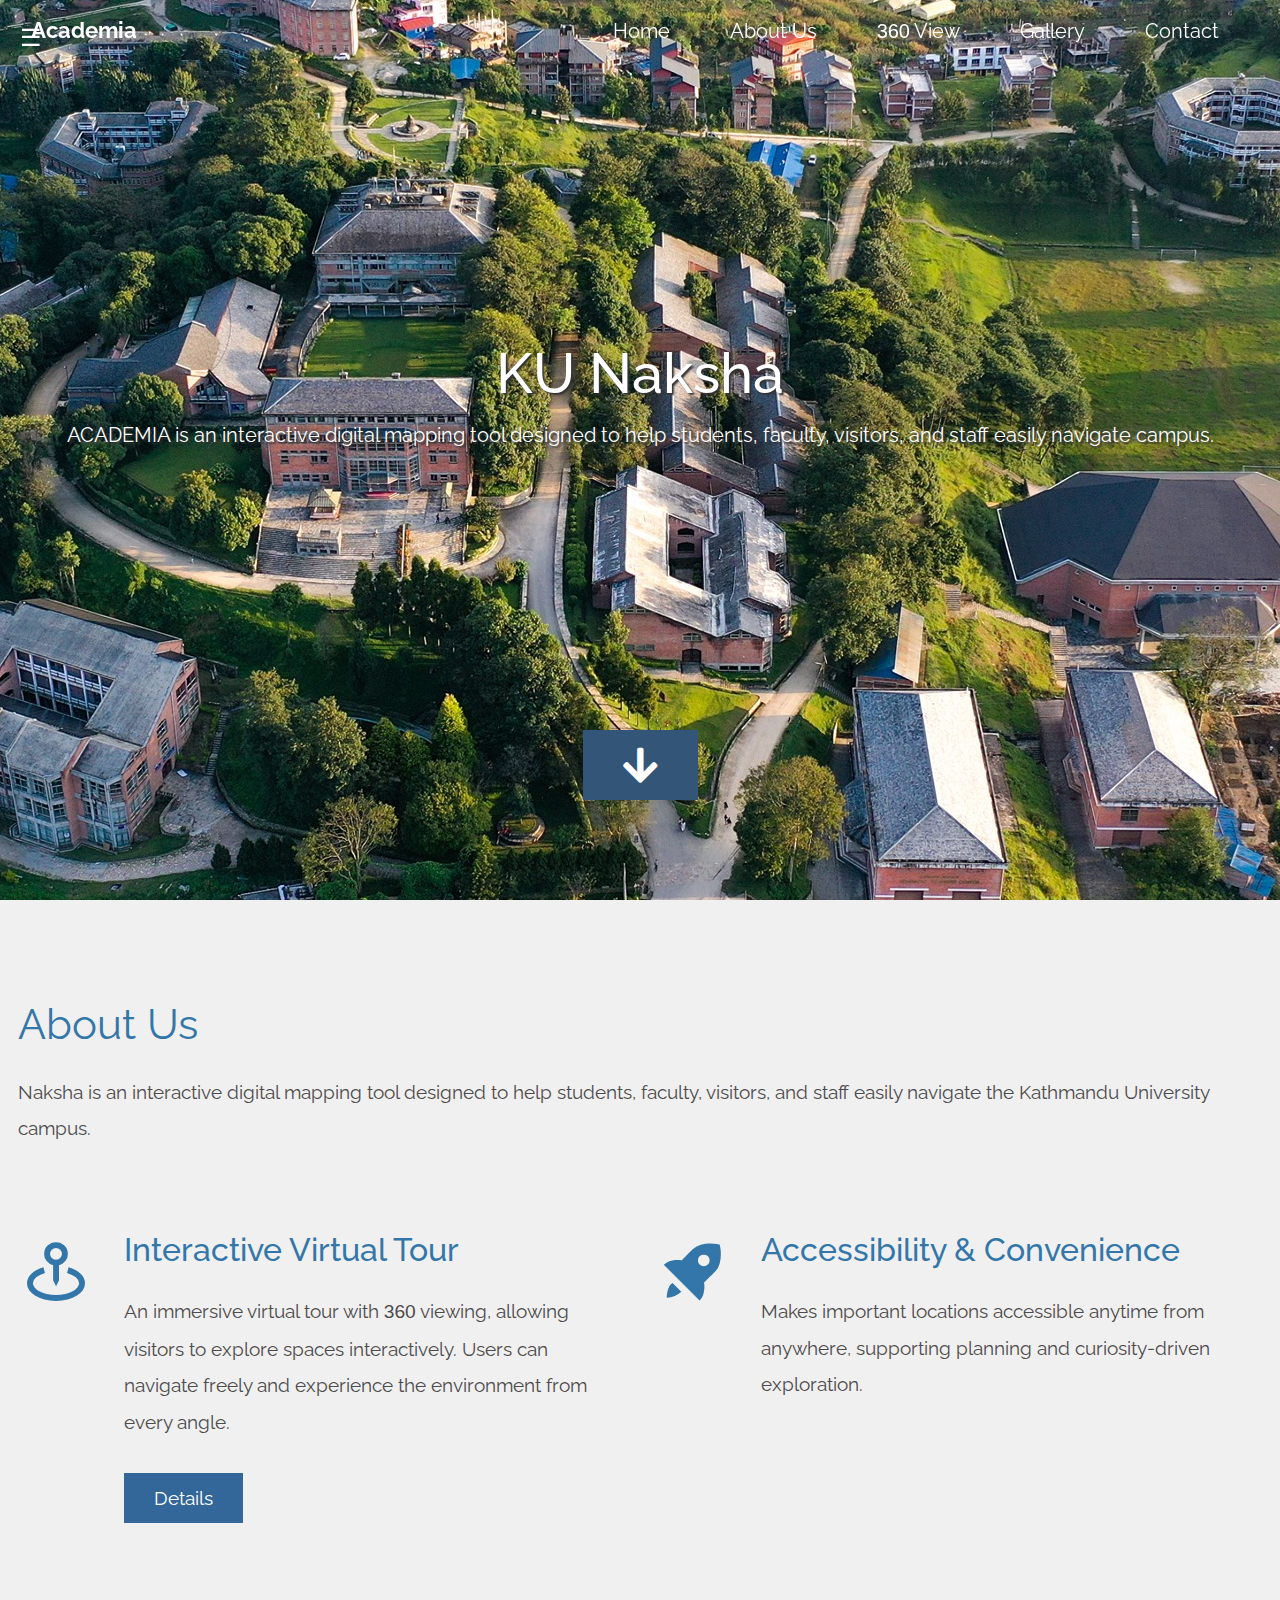
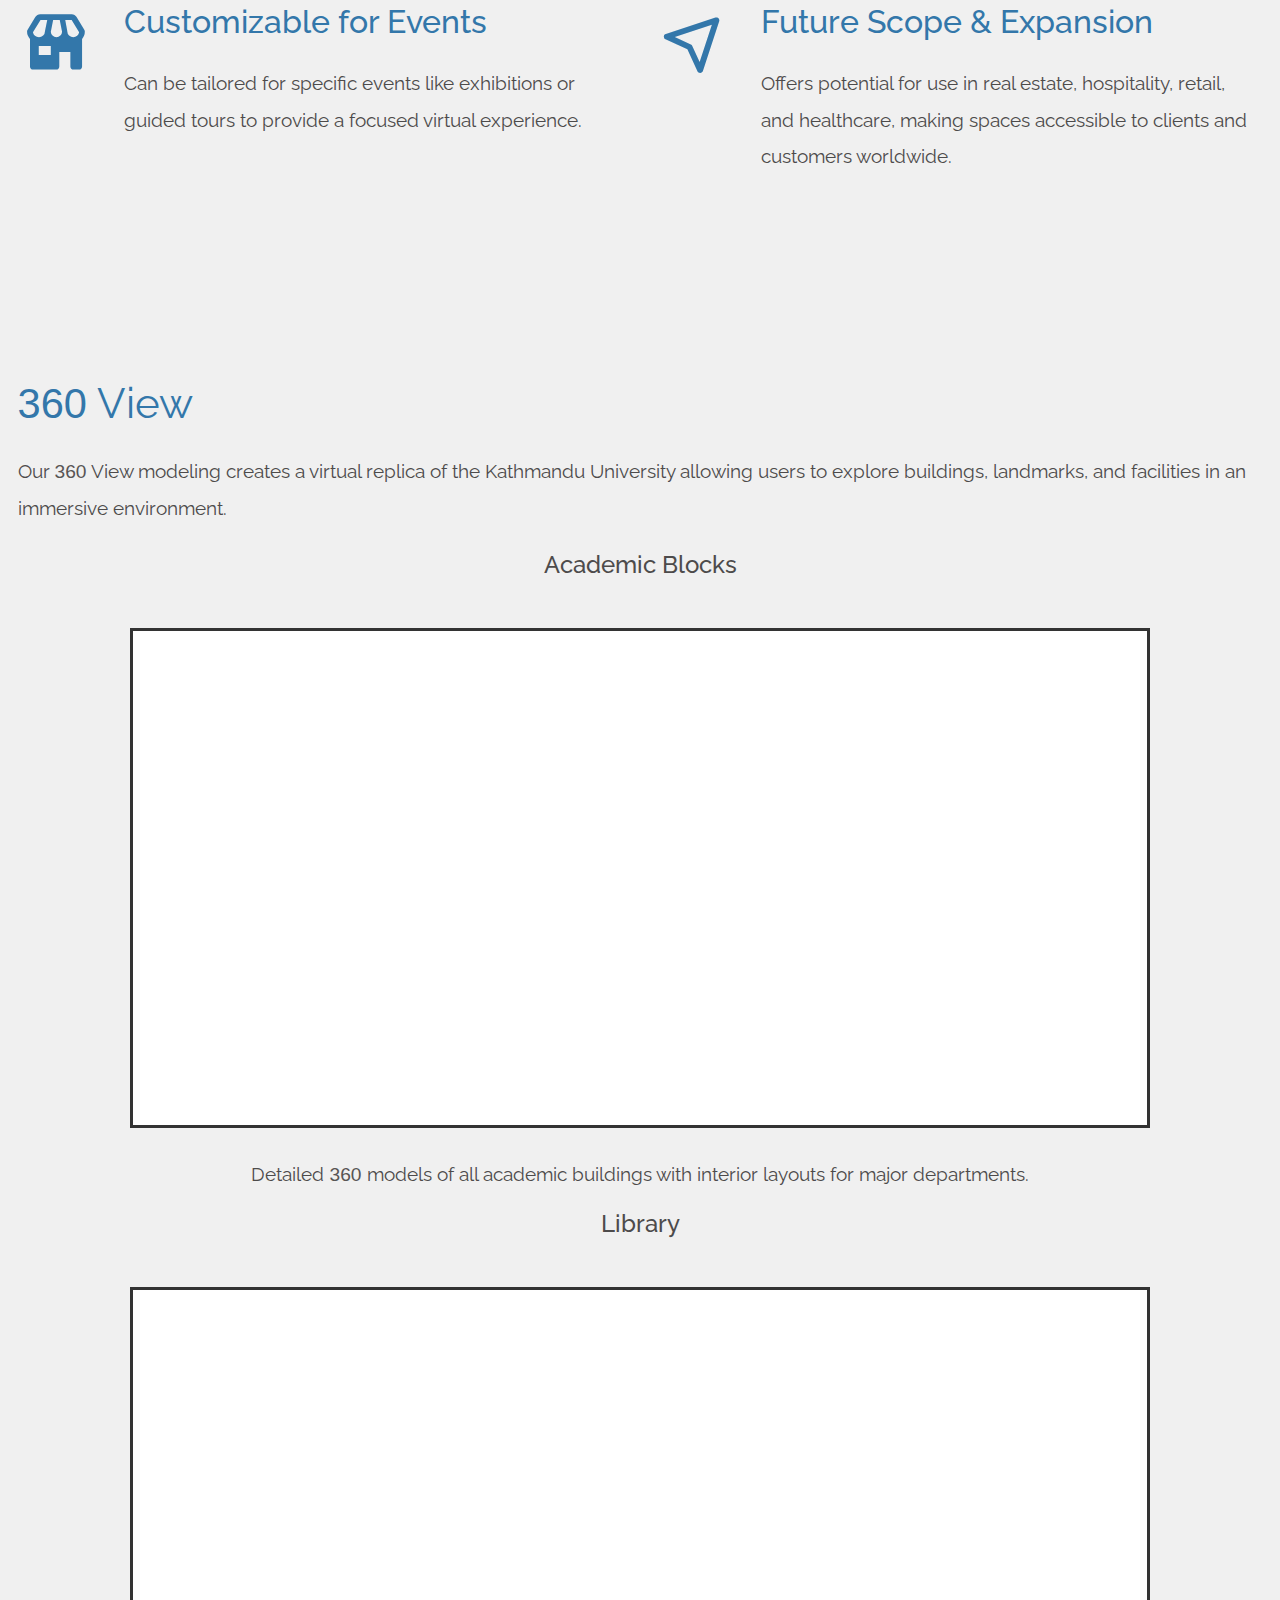
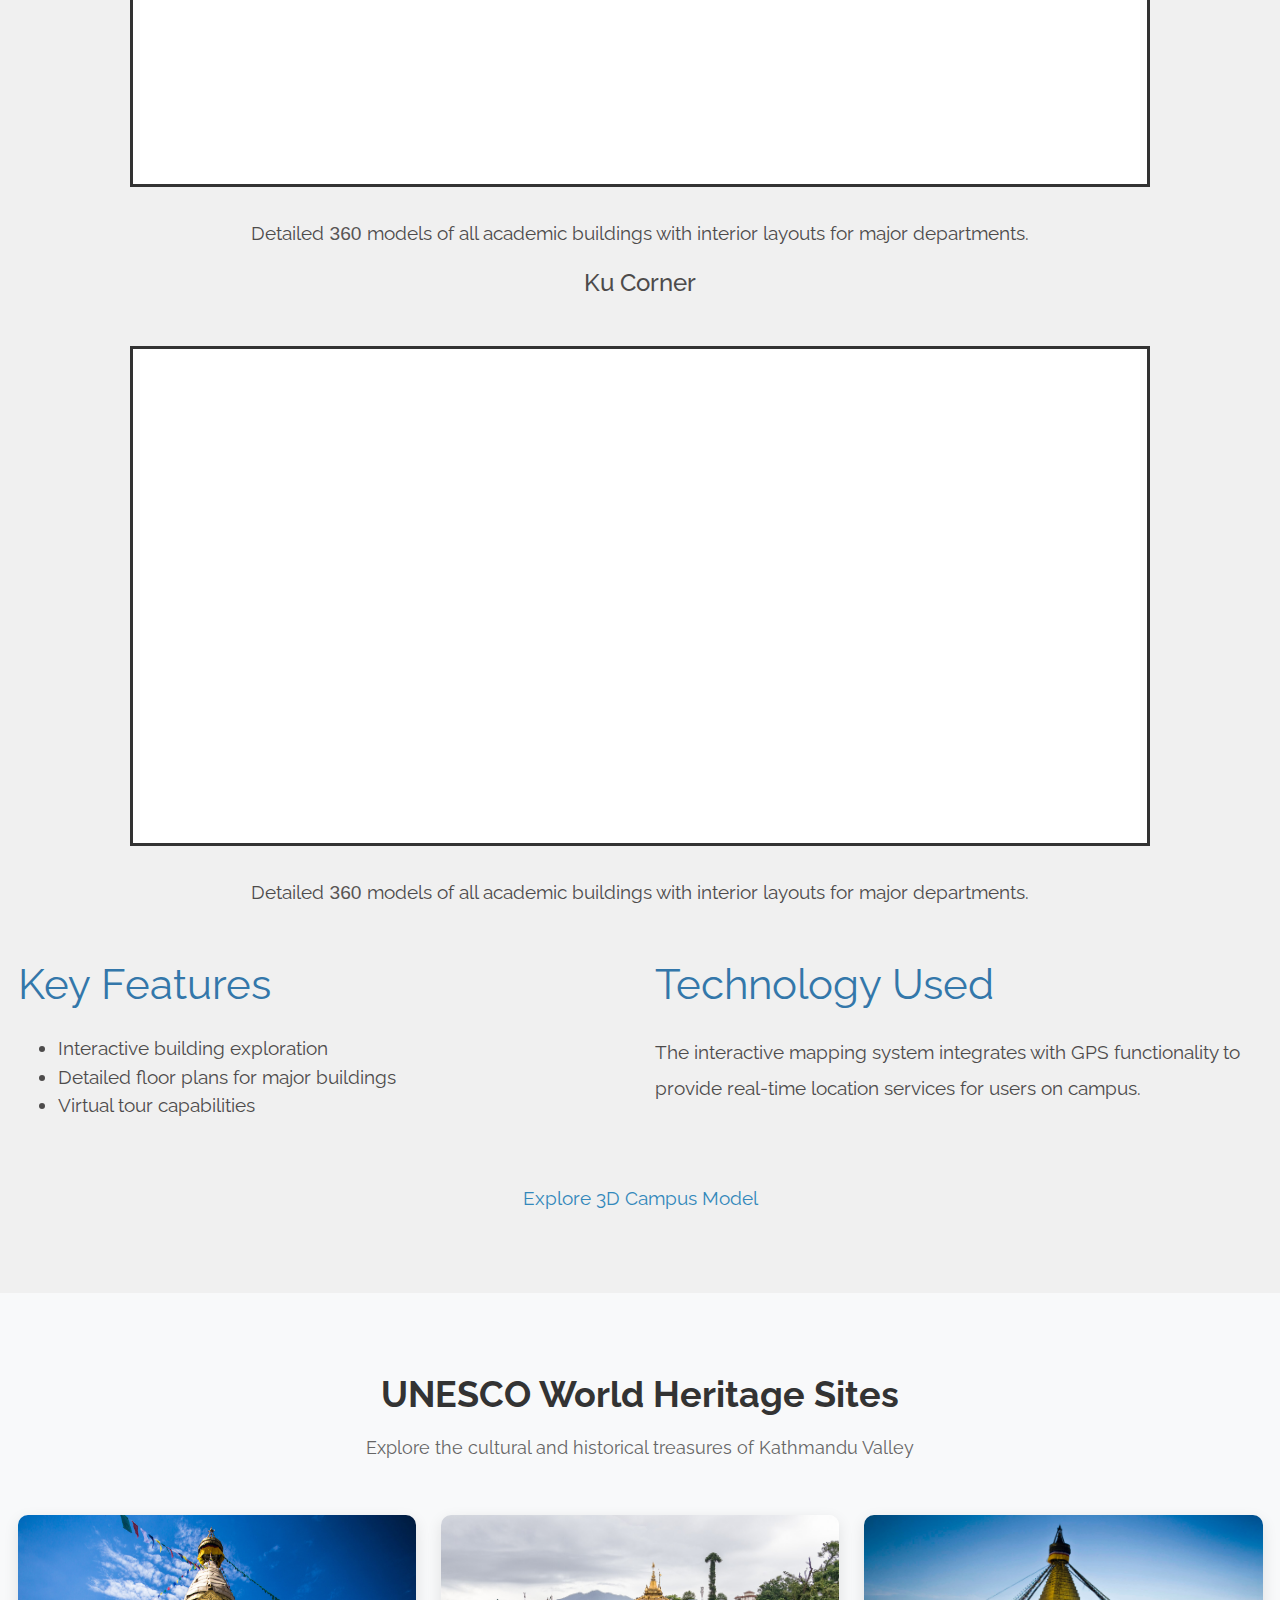
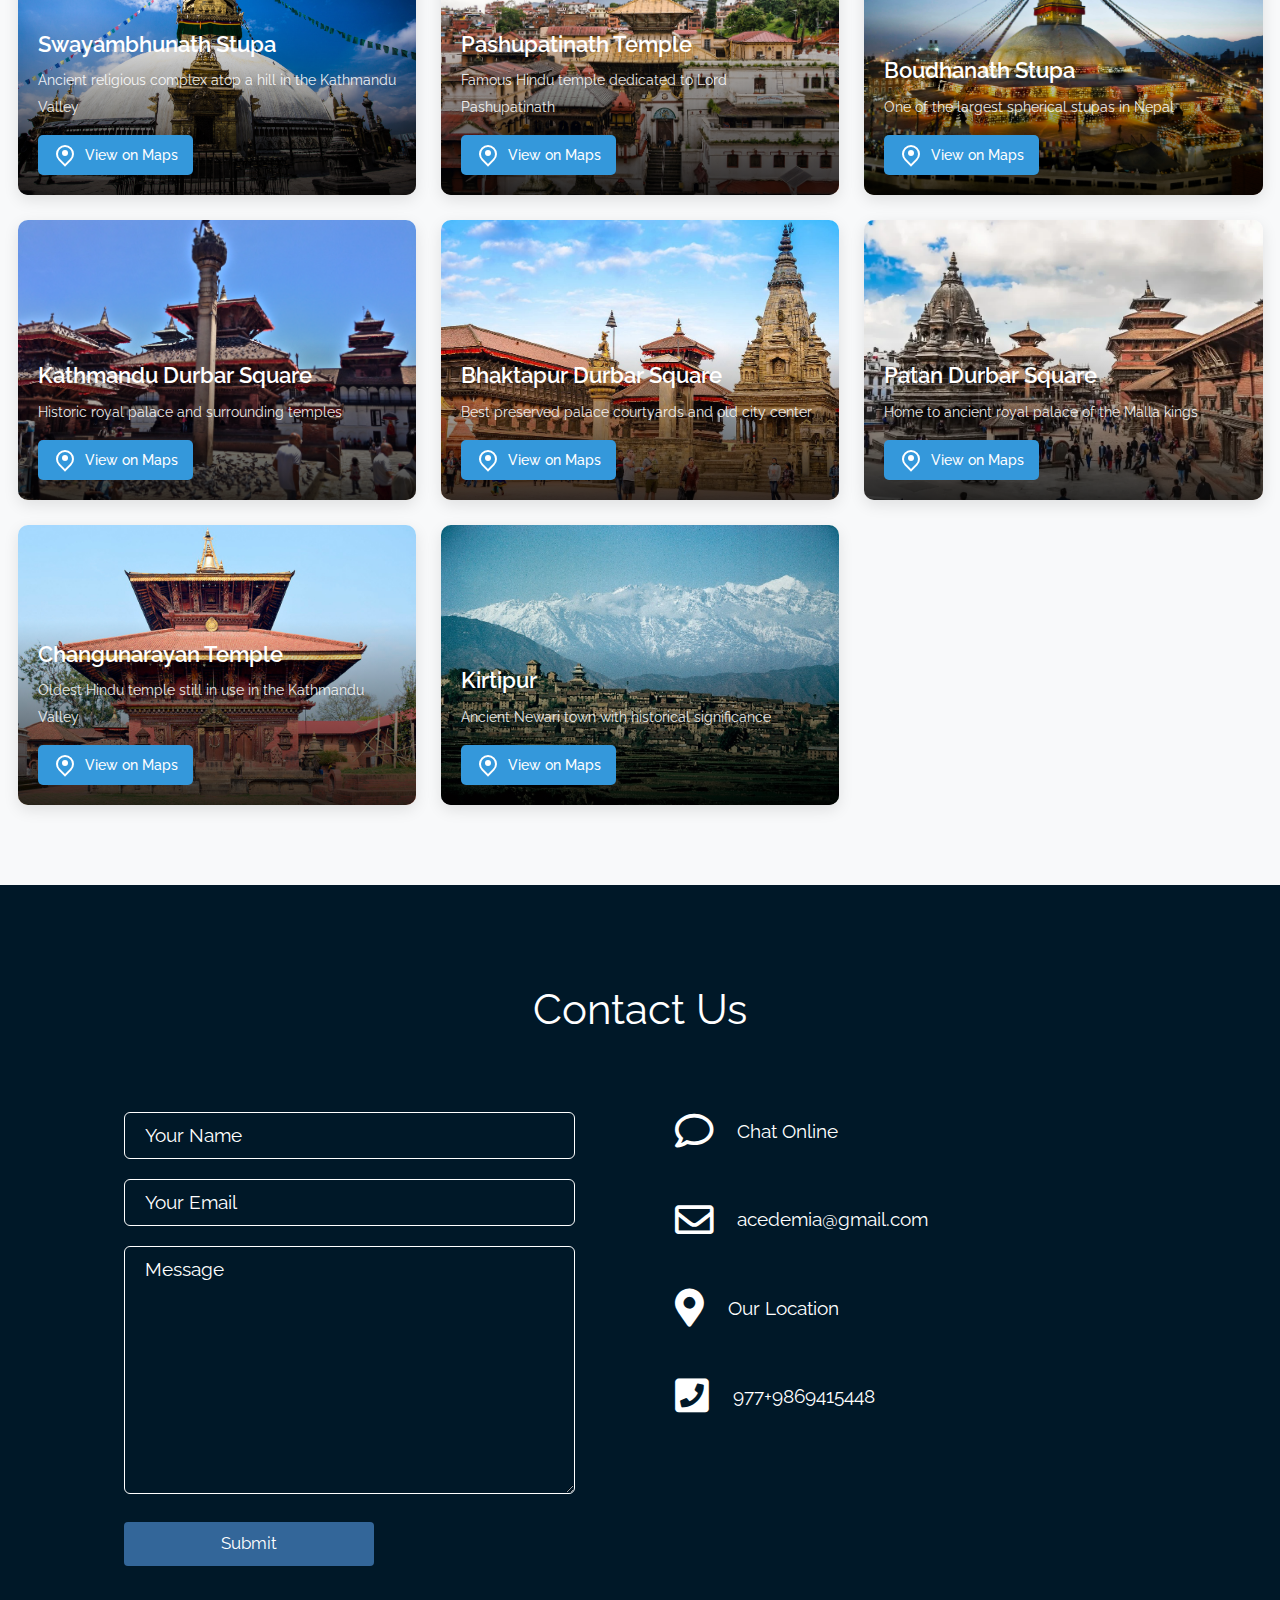
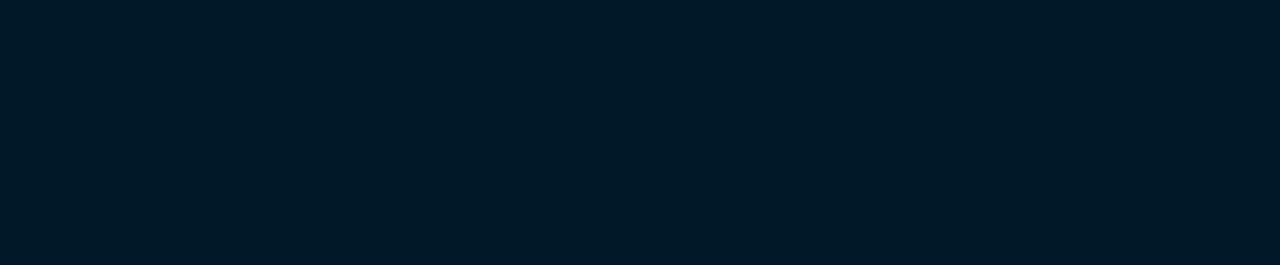
<file: 2117_infinite_loop/index.html>
<!DOCTYPE html>
<html lang="en">
  <head>
    <meta charset="UTF-8" />
    <meta name="viewport" content="width=device-width, initial-scale=1.0" />
    <meta http-equiv="X-UA-Compatible" content="ie=edge" />
    <title>Academia</title>
    <link rel="stylesheet" href="fontawesome-5.5/css/all.min.css" />
    <link rel="stylesheet" href="slick/slick.css">
    <link rel="stylesheet" href="slick/slick-theme.css">
    <link rel="stylesheet" href="magnific-popup/magnific-popup.css">
    <link rel="stylesheet" href="css/bootstrap.min.css" />
    <link rel="stylesheet" href="css/tooplate-infinite-loop.css" />
    <link rel="stylesheet" href="style.css" />
    <link href='https://unpkg.com/boxicons@2.1.4/css/boxicons.min.css' rel='stylesheet'>

    

  </head>
  
  <body>    
    <!-- Hero section -->

    
    
    <section id="infinite" class="text-white tm-font-big tm-parallax">
      <!-- Navigation -->
      <nav class="navbar navbar-expand-md tm-navbar" id="tmNav">              
        <div class="container">   
          <div class="tm-next">

            <button id="menu-open">&#9776;</button>

            <div id="side-menu">
              <div class="menu-header">
                <span class="company-name">KU Naksha</span>
                <button id="menu-close">&times;</button>
              </div>
          
              <ul class="side-menu">
                <li><a href="#whatwedo">About Us</a></li>
                <li><a href="/2117_infinite_loop/kunaksha/hello.html" target="_blank" onclick="window.open(this.href, '_blank'); return false;">Open Street Map</a></li>
                <li><a href="/2117_infinite_loop/kunaksha/satellite/KU3dview.html" target="_blank" onclick="window.open(this.href, '_blank'); return false;">Satellite</a></li>
                <li><a href="/2117_infinite_loop/kunaksha/Prabin/KUcorner/" target="_blank" onclick="window.open(this.href, '_blank'); return false;">Street View</a></li>
              </ul>
              
            </div>

              <a href="#infinite" class="navbar-brand">Academia</a>
          </div>             
            
          <button class="navbar-toggler" type="button" data-toggle="collapse" data-target="#navbarSupportedContent" aria-controls="navbarSupportedContent" aria-expanded="false" aria-label="Toggle navigation">
            <i class="fas fa-bars navbar-toggler-icon"></i>
          </button>
          <div class="collapse navbar-collapse" id="navbarSupportedContent">
            <ul class="navbar-nav ml-auto">
              <li class="nav-item">
                  <a class="nav-link tm-nav-link" href="#infinite">Home</a>
              </li>
              <li class="nav-item">
                  <a class="nav-link tm-nav-link" href="#whatwedo">About Us</a>
              </li>
              <li class="nav-item">
                <a class="nav-link tm-nav-link" href="#3d"><span style="font-family: 'lato', sans-serif; font-weight: 100;">360</span> View</a>
              </li>
              <li class="nav-item">
                  <a class="nav-link tm-nav-link" href="#gallery">Gallery</a>
              </li>
              <li class="nav-item">
                  <a class="nav-link tm-nav-link" href="#contact">Contact</a>
              </li>                    
            </ul>
          </div>        
        </div>
      </nav>
      
      <div class="text-center tm-hero-text-container">
        <div class="tm-hero-text-container-inner">
            <h2 class="tm-hero-title">KU Naksha</h2>
            <p class="tm-hero-subtitle">
              ACADEMIA is an interactive digital mapping tool designed to help students, faculty, visitors, and staff easily navigate campus.
            </p>
        </div>        
      </div>

      <div class="tm-next tm-intro-next">
        <a href="#whatwedo" class="text-center tm-down-arrow-link">
          <i class="fas fa-2x fa-arrow-down tm-down-arrow"></i>
        </a>
      </div>      
    </section>

    <section id="whatwedo" class="tm-section-pad-top">
      
      <div class="container">

        <div class="row tm-content-box"><!-- first row -->
            <div class="col-lg-12 col-xl-12">
                <div class="tm-intro-text-container">
                    <h2 class="tm-text-primary mb-4 tm-section-title">About Us</h2>
                    <p class="mb-4 tm-intro-text">
                      Naksha is an interactive digital mapping tool designed to help students, faculty, visitors, and staff easily navigate the Kathmandu University campus.</p>
                </div>
            </div>

        </div><!-- first row -->
        
        <div class="row tm-content-box"><!-- second row -->
          <div class="col-lg-1" style="display: flex; justify-content: center; align-items: flex-start;">
            <i class='bx bx-map-pin' style="font-size: 70px; margin-top: 5px;color:#37A;"></i>
        </div> 
    
            <div class="col-lg-5">
                <div class="tm-intro-text-container">
                    <h2 class="tm-text-primary mb-4">Interactive Virtual Tour</h2>
                    <p class="mb-4 tm-intro-text">
                      An immersive virtual tour with <span style="font-family: 'lato', sans-serif; font-weight: 100;">360</span> viewing, allowing visitors to explore spaces interactively. Users can navigate freely and experience the environment from every angle.</p>
                      <div class="tm-continue">
                        <a href="#3d" class="tm-intro-text tm-btn-primary">Details</a>
                    </div>
                </div>
            </div>
            
            <div class="col-lg-1" style="display: flex; justify-content: center; align-items: flex-start;">
              <i class='bx bxs-rocket' style="font-size: 70px; margin-top: 5px;color:#37A;"></i>
          </div>
            <div class="col-lg-5">
                <div class="tm-intro-text-container">
                    <h2 class="tm-text-primary mb-4">Accessibility & Convenience</h2>
                    <p class="mb-4 tm-intro-text">
                      Makes important locations accessible anytime from anywhere, supporting planning and curiosity-driven exploration.</p>
                </div>
            </div>

        </div><!-- second row --> 
        
        <div class="row tm-content-box"><!-- third row -->
          <div class="col-lg-1" style="display: flex; justify-content: center; align-items: flex-start;">
            <i class='bx bxs-store' style="font-size: 70px; margin-top: 5px;color:#37A;"></i>
        </div>
            <div class="col-lg-5">
                <div class="tm-intro-text-container">
                    <h2 class="tm-text-primary mb-4">Customizable for Events</h2>
                    <p class="mb-4 tm-intro-text">
                      Can be tailored for specific events like exhibitions or guided tours to provide a focused virtual experience.</p>
                      
                     
                </div>
            </div>
            
            <div class="col-lg-1" style="display: flex; justify-content: center; align-items: flex-start;">
              <i class='bx bx-navigation' style="font-size: 70px; margin-top: 5px;color:#37A;"></i>
          </div>
            <div class="col-lg-5">
                <div class="tm-intro-text-container">
                  <h2 class="tm-text-primary mb-4">Future Scope & Expansion</h2>
                    <p class="mb-4 tm-intro-text">
                  Offers potential for use in real estate, hospitality, retail, and healthcare, making spaces accessible to clients and customers worldwide. </p>
                </div>
            </div>

        </div><!-- third row -->

    </div>
        
      
    </section>
    <section id="3d" class="tm-section-pad-top">      
      <div class="container">
        <div class="row">
          <div class="col-lg-12 tm-content-box">
            <h2 class="tm-text-primary mb-4 tm-section-title">
              
              
              <span style="font-family: 'lato', sans-serif; font-weight: 100;">360</span>
               View
            </h2>
            
            <p class="mb-4 tm-intro-text">
              Our  <span style="font-family: 'lato', sans-serif; font-weight: 100;color: #585555;">360</span> View modeling creates a virtual replica of the Kathmandu University allowing users to explore buildings, landmarks, and facilities in an immersive environment.</p>
            <h4 style ="text-align:center">Academic Blocks</h4>
            <div class="row mt-5">
              <h4 class="mt-3"></h4>

              <!--<div class="col-md-4">
                <img src="/api/placeholder/400/300" alt="3D Model Preview" class="img-fluid model-preview">-->
                <div class="map-container" id="map-container">
                  <iframe id="mapIframe" 
                          src="https://www.google.com/maps/embed?pb=!4v1746066573645!6m8!1m7!1sCAoSK0FGMVFpcE5pc2ZYX2dxMkF2V1ZIZWRUTW5PdW9Mb0Jyck51VG9UdzhiOVE.!2m2!1d27.61975392535398!2d85.53859819522162!3f158.0194559408358!4f14.394552707222616!5f0.7820865974627469"
                          width="100%" height="100%" style="border:0;" allowfullscreen="" loading="lazy" referrerpolicy="no-referrer-when-downgrade">
                  </iframe>
              </div>
              <style>
                .map-container {
                 width: 80%;
                height: 500px; 
                  margin: auto;
                 border: 3px solid #333;
                 padding: 10px;
                   background-color: #fff;
                     display: flex;
                       justify-content: center;
                     align-items: center;
                  cursor: pointer;
                } 
                </style>
              </div>
              <br>
              <p style="text-align: center;" >Detailed <span style="font-family: 'lato', sans-serif; font-weight: 100;color: #585555;">360</span> models of all academic buildings with interior layouts for major departments.</p>

              <h4 style ="text-align:center">Library</h4>
            <div class="row mt-5">
              <h4 class="mt-3"></h4>

              <!--<div class="col-md-4">
                <img src="/api/placeholder/400/300" alt="3D Model Preview" class="img-fluid model-preview">-->
                <div class="map-container" id="map-container">
                  <iframe id="mapIframe" 
                          src="https://www.google.com/maps/embed?pb=!4v1745938087927!6m8!1m7!1sCAoSLEFGMVFpcFBKNUZvZzJRd0x2cDJ5MHFpU3A0Q0ZHYWV3MHZXTGRDcTNPM3hO!2m2!1d27.61889990796529!2d85.53860361579109!3f20.986287262975267!4f-14.089743945161018!5f0.7820865974627469"
                          width="100%" height="100%" style="border:0;" allowfullscreen="" loading="lazy" referrerpolicy="no-referrer-when-downgrade">
                  </iframe>
              </div>
              <style>
                .map-container {
                 width: 80%;
                height: 500px; 
                  margin: auto;
                 border: 3px solid #333;
                 padding: 10px;
                   background-color: #fff;
                     display: flex;
                       justify-content: center;
                     align-items: center;
                  cursor: pointer;
                } 
                </style>
              </div>
              <br>
              <p style="text-align: center;" >Detailed <span style="font-family: 'lato', sans-serif; font-weight: 100;color: #585555;">360</span> models of all academic buildings with interior layouts for major departments.</p>

              <h4 style ="text-align:center">Ku Corner</h4>
            <div class="row mt-5">
              <h4 class="mt-3"></h4>

              <!--<div class="col-md-4">
                <img src="/api/placeholder/400/300" alt="3D Model Preview" class="img-fluid model-preview">-->
                <div class="map-container" id="map-container">
                  <iframe id="mapIframe" 
                          src="https://www.google.com/maps/embed?pb=!4v1745938697990!6m8!1m7!1sCAoSFkNJSE0wb2dLRUlDQWdJRGN5NTdRQ1E.!2m2!1d27.61954781931933!2d85.5385014104689!3f285.4947439593964!4f-19.61910607316456!5f0.4000000000000002"
                          width="100%" height="100%" style="border:0;" allowfullscreen="" loading="lazy" referrerpolicy="no-referrer-when-downgrade">
                  </iframe>
              </div>
              <style>
                .map-container {
                 width: 80%;
                height: 500px; 
                  margin: auto;
                 border: 3px solid #333;
                 padding: 10px;
                   background-color: #fff;
                     display: flex;
                       justify-content: center;
                     align-items: center;
                  cursor: pointer;
                } 
                </style>
              </div>
              <br>
              <p style="text-align: center;" >Detailed <span style="font-family: 'lato', sans-serif; font-weight: 100;color: #585555;">360</span> models of all academic buildings with interior layouts for major departments.</p>

            <div class="row mt-5">
              <div class="col-md-6">
                <h2 class="tm-text-primary mb-4 tm-section-title">Key Features</h2>
                <ul>
                  <li>Interactive building exploration</li>
                  <li>Detailed floor plans for major buildings</li>
                  <li>Virtual tour capabilities</li>
                </ul>
              </div>
              <div class="col-md-6">
                <h2 class="tm-text-primary mb-4 tm-section-title">Technology Used</h2>
                <p>The interactive mapping system integrates with GPS functionality to provide real-time location services for users on campus.</p>
              </div>
            </div>
            
            <div class="text-center mt-5">
              <a href="3d-model-viewer.html" class="model-link">Explore 3D Campus Model</a>
            </div>
          </div>
        </div>
      </div>
    </section>
    <!--
    <section id="testimonials" class="tm-section-pad-top tm-parallax-2">      
      <div class="container tm-testimonials-content">
        <div class="row">
          <div class="col-lg-12 tm-content-box">
            <h2 class="text-white text-center mb-4 tm-section-title">Testimonials</h2>
            <p class="mx-auto tm-section-desc text-center">
                Nulla dictum sem non eros euismod, eu placerat tortor lobortis. Suspendisse id velit eu libero pellentesque interdum. Etiam quis congue eros.
              </p>
            <div class="mx-auto tm-gallery-container tm-gallery-container-2">
              <div class="tm-testimonials-carousel">
                <figure class="tm-testimonial-item">
                  <img src="img/testimonial-img-01.jpg" alt="Image" class="img-fluid mx-auto">
                  <blockquote>This background image includes a semi-transparent overlay layer. This section also has a parallax image effect.</blockquote>
                  <figcaption>Catherine Win (Designer)</figcaption>
                </figure>

                <figure class="tm-testimonial-item">
                  <img src="img/testimonial-img-02.jpg" alt="Image" class="img-fluid mx-auto">
                  <blockquote>Testimonial section comes with carousel items. You can use Infinite Loop HTML CSS template for your websites.</blockquote>
                  <figcaption>Dual Rocker (CEO)</figcaption>
                </figure>

                <figure class="tm-testimonial-item">
                  <img src="img/testimonial-img-03.jpg" alt="Image" class="img-fluid mx-auto">
                  <blockquote>Nulla finibus ligula nec tortor convallis tincidunt. Interdum et malesuada fames ac ante ipsum primis in faucibus.</blockquote>
                  <figcaption>Sandar Soft (Marketing)</figcaption>
                </figure>

                <figure class="tm-testimonial-item">
                  <img src="img/testimonial-img-04.jpg" alt="Image" class="img-fluid mx-auto">
                  <blockquote>Curabitur rutrum pharetra lobortis. Pellentesque vehicula, velit quis eleifend fermentum, erat arcu aliquet neque.</blockquote>
                  <figcaption>Oliva Htoo (Designer)</figcaption>
                </figure>

                <figure class="tm-testimonial-item">
                  <img src="img/testimonial-img-02.jpg" alt="Image" class="img-fluid mx-auto">
                  <blockquote>Integer sit amet risus et erat imperdiet finibus. Nam lacus nunc, vulputate id ex eget, euismod auctor augue.</blockquote>
                  <figcaption>Jacob Joker (CTO)</figcaption>
                </figure>
              </div>
            </div>
          </div>
        </div>
      </div>
      <div class="tm-bg-overlay"></div>
    </section>
  -->
  <section id="gallery" class="unesco-gallery-section">
    <div class="container">
      <div class="section-header">
        <h2>UNESCO World Heritage Sites</h2>
        <p>Explore the cultural and historical treasures of Kathmandu Valley</p>
      </div>
      
      <div class="gallery-grid">
        <!-- Swayambhunath Stupa -->
        <div class="gallery-card">
          <div class="image-container">
            <img src="/2117_infinite_loop/images/swoyambhu.jpg" alt="Swayambhunath Stupa">
            <div class="card-overlay">
              <h3>Swayambhunath Stupa</h3>
              <p>Ancient religious complex atop a hill in the Kathmandu Valley</p>
              <a href="https://maps.app.goo.gl/G39ok8ipWomKfBkJ9" class="map-btn" target="_blank">
                <svg xmlns="http://www.w3.org/2000/svg" viewBox="0 0 24 24" width="24" height="24"><path fill="none" d="M0 0h24v24H0z"/><path d="M12 20.9l4.95-4.95a7 7 0 1 0-9.9 0L12 20.9zm0 2.83l-6.36-6.36a9 9 0 1 1 12.72 0L12 23.73z" fill="currentColor"/><circle cx="12" cy="10" r="3" fill="currentColor"/></svg>
                View on Maps
              </a>
            </div>
          </div>
        </div>
        
        <!-- Pashupatinath Temple -->
        <div class="gallery-card">
          <div class="image-container">
            <img src="/2117_infinite_loop/images/Pashupatinath_Temple-2020.jpg" alt="Pashupatinath Temple">
            <div class="card-overlay">
              <h3>Pashupatinath Temple</h3>
              <p>Famous Hindu temple dedicated to Lord Pashupatinath</p>
              <a href="https://maps.app.goo.gl/z8tBFnMXq3Sby9er5" class="map-btn" target="_blank">
                <svg xmlns="http://www.w3.org/2000/svg" viewBox="0 0 24 24" width="24" height="24"><path fill="none" d="M0 0h24v24H0z"/><path d="M12 20.9l4.95-4.95a7 7 0 1 0-9.9 0L12 20.9zm0 2.83l-6.36-6.36a9 9 0 1 1 12.72 0L12 23.73z" fill="currentColor"/><circle cx="12" cy="10" r="3" fill="currentColor"/></svg>
                View on Maps
              </a>
            </div>
          </div>
        </div>
        
        <!-- Boudhanath Stupa -->
        <div class="gallery-card">
          <div class="image-container">
            <img src="/2117_infinite_loop/images/boudha.jpg" alt="Boudhanath Stupa">
            <div class="card-overlay">
              <h3>Boudhanath Stupa</h3>
              <p>One of the largest spherical stupas in Nepal</p>
              <a href="https://maps.app.goo.gl/8jWcCTj6fz3jj9nT7" class="map-btn" target="_blank">
                <svg xmlns="http://www.w3.org/2000/svg" viewBox="0 0 24 24" width="24" height="24"><path fill="none" d="M0 0h24v24H0z"/><path d="M12 20.9l4.95-4.95a7 7 0 1 0-9.9 0L12 20.9zm0 2.83l-6.36-6.36a9 9 0 1 1 12.72 0L12 23.73z" fill="currentColor"/><circle cx="12" cy="10" r="3" fill="currentColor"/></svg>
                View on Maps
              </a>
            </div>
          </div>
        </div>
        
        <!-- Kathmandu Durbar Square -->
        <div class="gallery-card">
          <div class="image-container">
            <img src="/2117_infinite_loop/images/kathmandu durbarsquare.jpeg" alt="Kathmandu Durbar Square">
            <div class="card-overlay">
              <h3>Kathmandu Durbar Square</h3>
              <p>Historic royal palace and surrounding temples</p>
              <a href="https://maps.app.goo.gl/3tY31vPMjgAT43zY9" class="map-btn" target="_blank">
                <svg xmlns="http://www.w3.org/2000/svg" viewBox="0 0 24 24" width="24" height="24"><path fill="none" d="M0 0h24v24H0z"/><path d="M12 20.9l4.95-4.95a7 7 0 1 0-9.9 0L12 20.9zm0 2.83l-6.36-6.36a9 9 0 1 1 12.72 0L12 23.73z" fill="currentColor"/><circle cx="12" cy="10" r="3" fill="currentColor"/></svg>
                View on Maps
              </a>
            </div>
          </div>
        </div>
        
        <!-- Bhaktapur Durbar Square -->
        <div class="gallery-card">
          <div class="image-container">
            <img src="/2117_infinite_loop/images/durbar-square-bhaktapur.jpg" alt="Bhaktapur Durbar Square">
            <div class="card-overlay">
              <h3>Bhaktapur Durbar Square</h3>
              <p>Best preserved palace courtyards and old city center</p>
              <a href="https://maps.app.goo.gl/UcFRPz3SuHEQt98a9" class="map-btn" target="_blank">
                <svg xmlns="http://www.w3.org/2000/svg" viewBox="0 0 24 24" width="24" height="24"><path fill="none" d="M0 0h24v24H0z"/><path d="M12 20.9l4.95-4.95a7 7 0 1 0-9.9 0L12 20.9zm0 2.83l-6.36-6.36a9 9 0 1 1 12.72 0L12 23.73z" fill="currentColor"/><circle cx="12" cy="10" r="3" fill="currentColor"/></svg>
                View on Maps
              </a>
            </div>
          </div>
        </div>
        
        <!-- Patan Durbar Square -->
        <div class="gallery-card">
          <div class="image-container">
            <img src="/2117_infinite_loop/images/patan-durbar-1024x683.webp" alt="Patan Durbar Square">
            <div class="card-overlay">
              <h3>Patan Durbar Square</h3>
              <p>Home to ancient royal palace of the Malla kings</p>
              <a href="https://maps.app.goo.gl/ERUCZkMcxMRk2J2r6" class="map-btn" target="_blank">
                <svg xmlns="http://www.w3.org/2000/svg" viewBox="0 0 24 24" width="24" height="24"><path fill="none" d="M0 0h24v24H0z"/><path d="M12 20.9l4.95-4.95a7 7 0 1 0-9.9 0L12 20.9zm0 2.83l-6.36-6.36a9 9 0 1 1 12.72 0L12 23.73z" fill="currentColor"/><circle cx="12" cy="10" r="3" fill="currentColor"/></svg>
                View on Maps
              </a>
            </div>
          </div>
        </div>
        
        <!-- Changunarayan Temple -->
        <div class="gallery-card">
          <div class="image-container">
            <img src="/2117_infinite_loop/images/changu_narayan_temple.jpg" alt="Changunarayan Temple">
            <div class="card-overlay">
              <h3>Changunarayan Temple</h3>
              <p>Oldest Hindu temple still in use in the Kathmandu Valley</p>
              <a href="https://maps.app.goo.gl/pX8TtsZoei7SmvQv9" class="map-btn" target="_blank">
                <svg xmlns="http://www.w3.org/2000/svg" viewBox="0 0 24 24" width="24" height="24"><path fill="none" d="M0 0h24v24H0z"/><path d="M12 20.9l4.95-4.95a7 7 0 1 0-9.9 0L12 20.9zm0 2.83l-6.36-6.36a9 9 0 1 1 12.72 0L12 23.73z" fill="currentColor"/><circle cx="12" cy="10" r="3" fill="currentColor"/></svg>
                View on Maps
              </a>
            </div>
          </div>
        </div>
        
        <!-- Kirtipur -->
        <div class="gallery-card">
          <div class="image-container">
            <img src="/2117_infinite_loop/images/Kirtipur,_1950_-_1955.jpg" alt="Kirtipur">
            <div class="card-overlay">
              <h3>Kirtipur</h3>
              <p>Ancient Newari town with historical significance</p>
              <a href="https://maps.app.goo.gl/SrKxFpSUkS4Zkquf6" class="map-btn" target="_blank">
                <svg xmlns="http://www.w3.org/2000/svg" viewBox="0 0 24 24" width="24" height="24"><path fill="none" d="M0 0h24v24H0z"/><path d="M12 20.9l4.95-4.95a7 7 0 1 0-9.9 0L12 20.9zm0 2.83l-6.36-6.36a9 9 0 1 1 12.72 0L12 23.73z" fill="currentColor"/><circle cx="12" cy="10" r="3" fill="currentColor"/></svg>
                View on Maps
              </a>
            </div>
          </div>
        </div>
      </div>
    </div>
  </section>
    <!-- Contact -->
    <section id="contact" class="tm-section-pad-top tm-parallax-2">
    
      <div class="container tm-container-contact">
        
        <div class="row">
            
            <div class="text-center col-12">
                <h2 class="tm-section-title mb-4">Contact Us</h2>
                <p class="mb-5">
                </p><br>
            </div>
            
            <div class="col-sm-12 col-md-6">
              <form action="" method="get">
                <input id="name" name="name" type="text" placeholder="Your Name" class="tm-input" required />
                <input id="email" name="email" type="email" placeholder="Your Email" class="tm-input" required />
                <textarea id="message" name="message" rows="8" placeholder="Message" class="tm-input" required></textarea>
                <button type="submit" class="btn tm-btn-submit">Submit</button>
              </form>
            </div>
            
            <div class="col-sm-12 col-md-6">

                <div class="contact-item">
                  <a rel="nofollow" href="#" class="item-link">
                      <i class="far fa-2x fa-comment mr-4"></i>
                      <span class="mb-0">Chat Online</span>
                  </a>              
                </div>
                
                <div class="contact-item">
                  <a rel="nofollow" href="acedemia@gmail.com" class="item-link">
                      <i class="far fa-2x fa-envelope mr-4"></i>
                      <span class="mb-0">acedemia@gmail.com</span>
                  </a>              
                </div>
                
                <div class="contact-item">
                  <a rel="nofollow" href="https://www.google.com/maps" class="item-link">
                      <i class="fas fa-2x fa-map-marker-alt mr-4"></i>
                      <span class="mb-0">Our Location</span>
                  </a>              
                </div>
                
                <div class="contact-item">
                  <a rel="nofollow" href="tel:0100200340" class="item-link">
                      <i class="fas fa-2x fa-phone-square mr-4"></i>
                      <span class="mb-0">977+9869415448</span>
                  </a>              
                </div>
                
                <div class="contact-item">&nbsp;</div>
            </div>  
        </div><!-- row ending -->
        
      </div>
    </section>
    
    <script src="js/jquery-1.9.1.min.js"></script>     
    <script src="slick/slick.min.js"></script>
    <script src="magnific-popup/jquery.magnific-popup.min.js"></script>
    <script src="js/easing.min.js"></script>
    <script src="js/jquery.singlePageNav.min.js"></script>     
    <script src="js/bootstrap.min.js"></script> 
    <script>

      function getOffSet(){
        var _offset = 450;
        var windowHeight = window.innerHeight;

        if(windowHeight > 500) {
          _offset = 400;
        } 
        if(windowHeight > 680) {
          _offset = 300
        }
        if(windowHeight > 830) {
          _offset = 210;
        }

        return _offset;
      }

      function setParallaxPosition($doc, multiplier, $object){
        var offset = getOffSet();
        var from_top = $doc.scrollTop(),
          bg_css = 'center ' +(multiplier * from_top - offset) + 'px';
        $object.css({"background-position" : bg_css });
      }

      // Parallax function
      // Adapted based on https://codepen.io/roborich/pen/wpAsm        
      var background_image_parallax = function($object, multiplier, forceSet){
        multiplier = typeof multiplier !== 'undefined' ? multiplier : 0.5;
        multiplier = 1 - multiplier;
        var $doc = $(document);
        // $object.css({"background-attatchment" : "fixed"});

        if(forceSet) {
          setParallaxPosition($doc, multiplier, $object);
        } else {
          $(window).scroll(function(){          
            setParallaxPosition($doc, multiplier, $object);
          });
        }
      };

      var background_image_parallax_2 = function($object, multiplier){
        multiplier = typeof multiplier !== 'undefined' ? multiplier : 0.5;
        multiplier = 1 - multiplier;
        var $doc = $(document);
        $object.css({"background-attachment" : "fixed"});
        
        $(window).scroll(function(){
          if($(window).width() > 768) {
            var firstTop = $object.offset().top,
                pos = $(window).scrollTop(),
                yPos = Math.round((multiplier * (firstTop - pos)) - 186);              

            var bg_css = 'center ' + yPos + 'px';

            $object.css({"background-position" : bg_css });
          } else {
            $object.css({"background-position" : "center" });
          }
        });
      };
      
      $(function(){
        // Hero Section - Background Parallax
        background_image_parallax($(".tm-parallax"), 0.30, false);
        background_image_parallax_2($("#contact"), 0.80);   
        background_image_parallax_2($("#testimonials"), 0.80);   
        
        // Handle window resize
        window.addEventListener('resize', function(){
          background_image_parallax($(".tm-parallax"), 0.30, true);
        }, true);

        // Detect window scroll and update navbar
        $(window).scroll(function(e){          
          if($(document).scrollTop() > 120) {
            $('.tm-navbar').addClass("scroll");
          } else {
            $('.tm-navbar').removeClass("scroll");
          }
        });
        
        // Close mobile menu after click 
        $('#tmNav a').on('click', function(){
          $('.navbar-collapse').removeClass('show'); 
        })

        // Scroll to corresponding section with animation
        $('#tmNav').singlePageNav({
          'easing': 'easeInOutExpo',
          'speed': 600
        });        
        
        // Add smooth scrolling to all links
        // https://www.w3schools.com/howto/howto_css_smooth_scroll.asp
        $("a").on('click', function(event) {
          if (this.hash !== "") {
            event.preventDefault();
            var hash = this.hash;

            $('html, body').animate({
              scrollTop: $(hash).offset().top
            }, 600, 'easeInOutExpo', function(){
              window.location.hash = hash;
            });
          } // End if
        });

        // Pop up
        $('.tm-gallery').magnificPopup({
          delegate: 'a',
          type: 'image',
          gallery: { enabled: true }
        });

        $('.tm-testimonials-carousel').slick({
          dots: true,
          prevArrow: false,
          nextArrow: false,
          infinite: false,
          slidesToShow: 3,
          slidesToScroll: 1,
          responsive: [
            {
              breakpoint: 992,
              settings: {
                slidesToShow: 2
              }
            },
            {
              breakpoint: 768,
              settings: {
                slidesToShow: 2
              }
            }, 
            {
              breakpoint: 480,
              settings: {
                  slidesToShow: 1
              }                 
            }
          ]
        });

        // Gallery
        $('.tm-gallery').slick({
          dots: true,
          infinite: false,
          slidesToShow: 5,
          slidesToScroll: 2,
          responsive: [
          {
            breakpoint: 1199,
            settings: {
              slidesToShow: 4,
              slidesToScroll: 2
            }
          },
          {
            breakpoint: 991,
            settings: {
              slidesToShow: 3,
              slidesToScroll: 2
            }
          },
          {
            breakpoint: 767,
            settings: {
              slidesToShow: 2,
              slidesToScroll: 1
            }
          },
          {
            breakpoint: 480,
            settings: {
              slidesToShow: 1,
              slidesToScroll: 1
            }
          }
        ]
        });
      });
    </script>
    <script src="script.js"></script>
  </body>
</html>
</file>
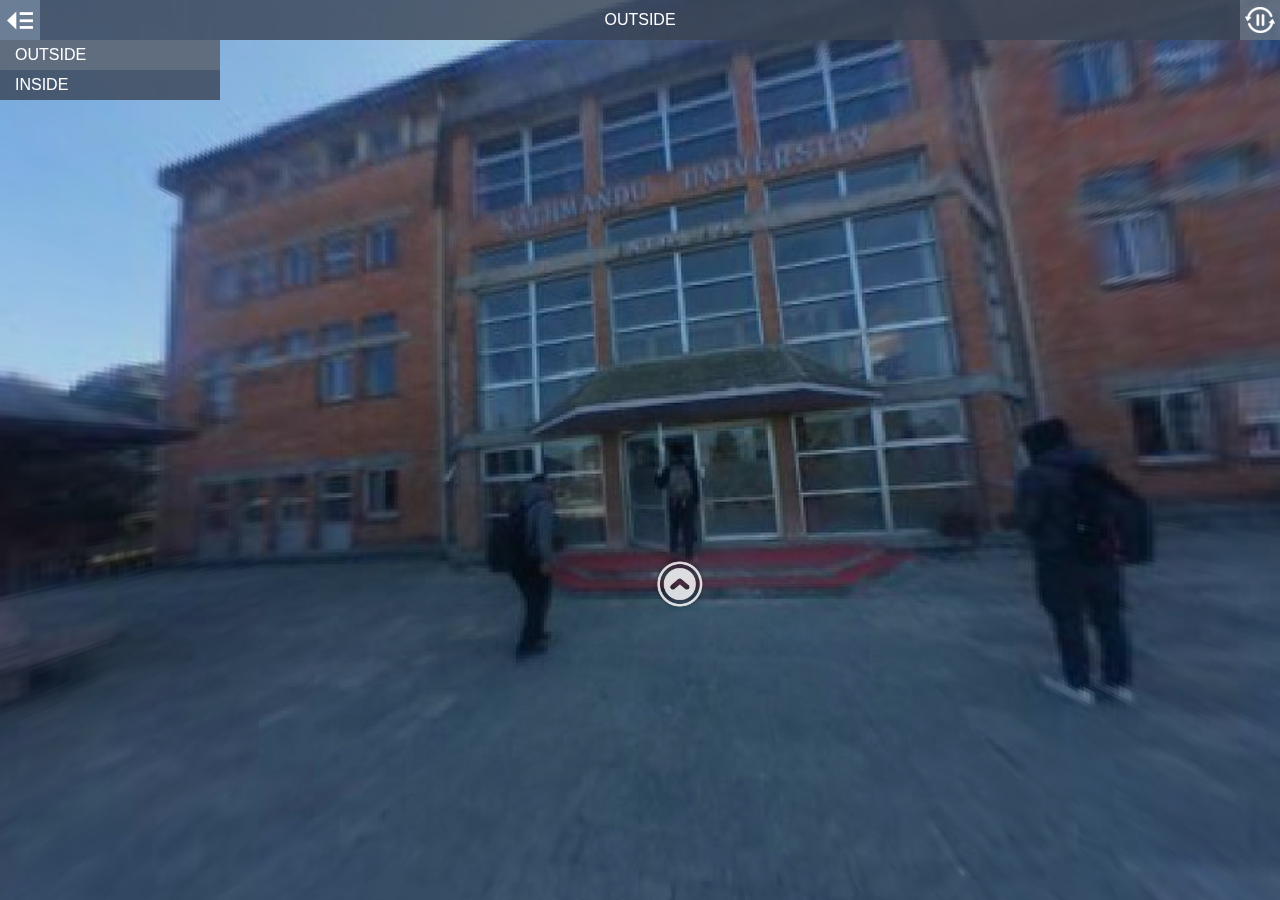
<file: 2117_infinite_loop/kunaksha/Prabin/BLOCK2/index.html>
<!DOCTYPE html>
<html>
<head>
<title>Project Title</title>
<meta charset="utf-8">
<meta name="viewport" content="target-densitydpi=device-dpi, width=device-width, initial-scale=1.0, maximum-scale=1.0, minimum-scale=1.0, user-scalable=no, minimal-ui" />
<style> @-ms-viewport { width: device-width; } </style>
<link rel="stylesheet" href="vendor/reset.min.css">
<link rel="stylesheet" href="style.css">
</head>
<body class="multiple-scenes ">

<div id="pano"></div>

<div id="sceneList">
  <ul class="scenes">
    
      <a href="javascript:void(0)" class="scene" data-id="0-outside">
        <li class="text">OUTSIDE</li>
      </a>
    
      <a href="javascript:void(0)" class="scene" data-id="1-inside">
        <li class="text">INSIDE</li>
      </a>
    
  </ul>
</div>

<div id="titleBar">
  <h1 class="sceneName"></h1>
</div>

<a href="javascript:void(0)" id="autorotateToggle">
  <img class="icon off" src="img/play.png">
  <img class="icon on" src="img/pause.png">
</a>

<a href="javascript:void(0)" id="fullscreenToggle">
  <img class="icon off" src="img/fullscreen.png">
  <img class="icon on" src="img/windowed.png">
</a>

<a href="javascript:void(0)" id="sceneListToggle">
  <img class="icon off" src="img/expand.png">
  <img class="icon on" src="img/collapse.png">
</a>

<a href="javascript:void(0)" id="viewUp" class="viewControlButton viewControlButton-1">
  <img class="icon" src="img/up.png">
</a>
<a href="javascript:void(0)" id="viewDown" class="viewControlButton viewControlButton-2">
  <img class="icon" src="img/down.png">
</a>
<a href="javascript:void(0)" id="viewLeft" class="viewControlButton viewControlButton-3">
  <img class="icon" src="img/left.png">
</a>
<a href="javascript:void(0)" id="viewRight" class="viewControlButton viewControlButton-4">
  <img class="icon" src="img/right.png">
</a>
<a href="javascript:void(0)" id="viewIn" class="viewControlButton viewControlButton-5">
  <img class="icon" src="img/plus.png">
</a>
<a href="javascript:void(0)" id="viewOut" class="viewControlButton viewControlButton-6">
  <img class="icon" src="img/minus.png">
</a>

<script src="vendor/screenfull.min.js" ></script>
<script src="vendor/bowser.min.js" ></script>
<script src="vendor/marzipano.js" ></script>

<script src="data.js"></script>
<script src="index.js"></script>

</body>
</html>
</file>
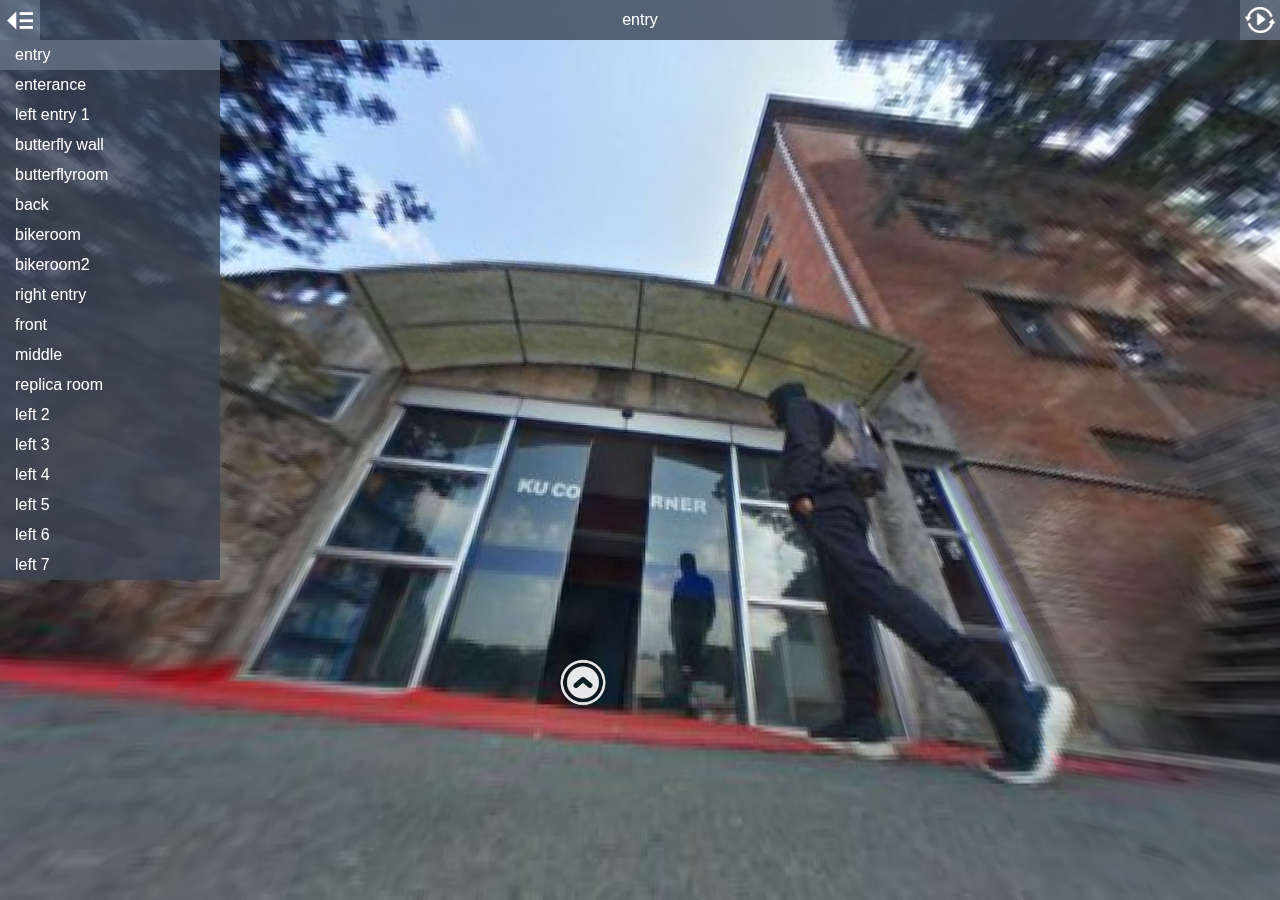
<file: 2117_infinite_loop/kunaksha/Prabin/KUcorner/index.html>
<!DOCTYPE html>
<html>
<head>
<title>StreetView</title>
<meta charset="utf-8">
<meta name="viewport" content="target-densitydpi=device-dpi, width=device-width, initial-scale=1.0, maximum-scale=1.0, minimum-scale=1.0, user-scalable=no, minimal-ui" />
<style> @-ms-viewport { width: device-width; } </style>
<link rel="stylesheet" href="vendor/reset.min.css">
<link rel="stylesheet" href="style.css">
</head>
<body class="multiple-scenes ">

<div id="pano"></div>

<div id="sceneList">
  <ul class="scenes">
    
      <a href="javascript:void(0)" class="scene" data-id="0-entry">
        <li class="text">entry</li>
      </a>
    
      <a href="javascript:void(0)" class="scene" data-id="1-enterance">
        <li class="text">enterance</li>
      </a>
    
      <a href="javascript:void(0)" class="scene" data-id="2-left-entry-1">
        <li class="text">left entry 1</li>
      </a>
    
      <a href="javascript:void(0)" class="scene" data-id="3-butterfly-wall">
        <li class="text">butterfly wall</li>
      </a>
    
      <a href="javascript:void(0)" class="scene" data-id="4-butterflyroom">
        <li class="text">butterflyroom</li>
      </a>
    
      <a href="javascript:void(0)" class="scene" data-id="5-back">
        <li class="text">back</li>
      </a>
    
      <a href="javascript:void(0)" class="scene" data-id="6-bikeroom">
        <li class="text">bikeroom</li>
      </a>
    
      <a href="javascript:void(0)" class="scene" data-id="7-bikeroom2">
        <li class="text">bikeroom2</li>
      </a>
    
      <a href="javascript:void(0)" class="scene" data-id="8-right-entry">
        <li class="text">right entry</li>
      </a>
    
      <a href="javascript:void(0)" class="scene" data-id="9-front">
        <li class="text">front</li>
      </a>
    
      <a href="javascript:void(0)" class="scene" data-id="10-middle">
        <li class="text">middle</li>
      </a>
    
      <a href="javascript:void(0)" class="scene" data-id="11-replica-room">
        <li class="text">replica room</li>
      </a>
    
      <a href="javascript:void(0)" class="scene" data-id="12-left-2">
        <li class="text">left 2</li>
      </a>
    
      <a href="javascript:void(0)" class="scene" data-id="13-left-3">
        <li class="text">left 3</li>
      </a>
    
      <a href="javascript:void(0)" class="scene" data-id="14-left-4">
        <li class="text">left 4</li>
      </a>
    
      <a href="javascript:void(0)" class="scene" data-id="15-left-5">
        <li class="text">left 5</li>
      </a>
    
      <a href="javascript:void(0)" class="scene" data-id="16-left-6">
        <li class="text">left 6</li>
      </a>
    
      <a href="javascript:void(0)" class="scene" data-id="17-left-7">
        <li class="text">left 7</li>
      </a>
    
  </ul>
</div>

<div id="titleBar">
  <h1 class="sceneName"></h1>
</div>

<a href="javascript:void(0)" id="autorotateToggle">
  <img class="icon off" src="img/play.png">
  <img class="icon on" src="img/pause.png">
</a>

<a href="javascript:void(0)" id="fullscreenToggle">
  <img class="icon off" src="img/fullscreen.png">
  <img class="icon on" src="img/windowed.png">
</a>

<a href="javascript:void(0)" id="sceneListToggle">
  <img class="icon off" src="img/expand.png">
  <img class="icon on" src="img/collapse.png">
</a>

<a href="javascript:void(0)" id="viewUp" class="viewControlButton viewControlButton-1">
  <img class="icon" src="img/up.png">
</a>
<a href="javascript:void(0)" id="viewDown" class="viewControlButton viewControlButton-2">
  <img class="icon" src="img/down.png">
</a>
<a href="javascript:void(0)" id="viewLeft" class="viewControlButton viewControlButton-3">
  <img class="icon" src="img/left.png">
</a>
<a href="javascript:void(0)" id="viewRight" class="viewControlButton viewControlButton-4">
  <img class="icon" src="img/right.png">
</a>
<a href="javascript:void(0)" id="viewIn" class="viewControlButton viewControlButton-5">
  <img class="icon" src="img/plus.png">
</a>
<a href="javascript:void(0)" id="viewOut" class="viewControlButton viewControlButton-6">
  <img class="icon" src="img/minus.png">
</a>

<script src="vendor/screenfull.min.js" ></script>
<script src="vendor/bowser.min.js" ></script>
<script src="vendor/marzipano.js" ></script>

<script src="data.js"></script>
<script src="index.js"></script>

</body>
</html>
</file>
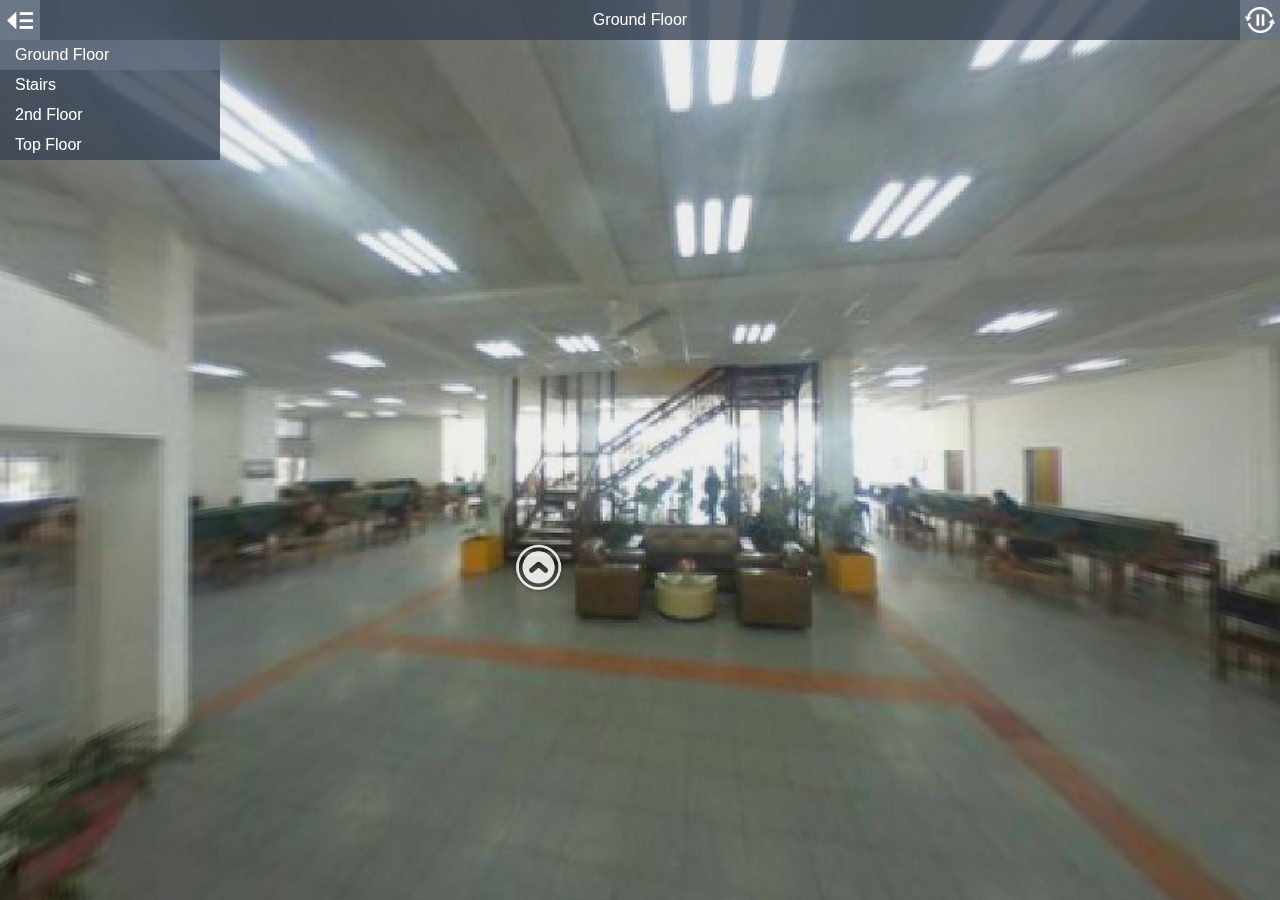
<file: 2117_infinite_loop/kunaksha/Prabin/LIB/index.html>
<!DOCTYPE html>
<html>
<head>
<title>Project Title</title>
<meta charset="utf-8">
<meta name="viewport" content="target-densitydpi=device-dpi, width=device-width, initial-scale=1.0, maximum-scale=1.0, minimum-scale=1.0, user-scalable=no, minimal-ui" />
<style> @-ms-viewport { width: device-width; } </style>
<link rel="stylesheet" href="vendor/reset.min.css">
<link rel="stylesheet" href="style.css">
</head>
<body class="multiple-scenes ">

<div id="pano"></div>

<div id="sceneList">
  <ul class="scenes">
    
      <a href="javascript:void(0)" class="scene" data-id="0-ground-floor">
        <li class="text">Ground Floor</li>
      </a>
    
      <a href="javascript:void(0)" class="scene" data-id="1-stairs">
        <li class="text">Stairs</li>
      </a>
    
      <a href="javascript:void(0)" class="scene" data-id="2-2nd-floor">
        <li class="text">2nd Floor</li>
      </a>
    
      <a href="javascript:void(0)" class="scene" data-id="3-top-floor">
        <li class="text">Top Floor</li>
      </a>
    
  </ul>
</div>

<div id="titleBar">
  <h1 class="sceneName"></h1>
</div>

<a href="javascript:void(0)" id="autorotateToggle">
  <img class="icon off" src="img/play.png">
  <img class="icon on" src="img/pause.png">
</a>

<a href="javascript:void(0)" id="fullscreenToggle">
  <img class="icon off" src="img/fullscreen.png">
  <img class="icon on" src="img/windowed.png">
</a>

<a href="javascript:void(0)" id="sceneListToggle">
  <img class="icon off" src="img/expand.png">
  <img class="icon on" src="img/collapse.png">
</a>

<a href="javascript:void(0)" id="viewUp" class="viewControlButton viewControlButton-1">
  <img class="icon" src="img/up.png">
</a>
<a href="javascript:void(0)" id="viewDown" class="viewControlButton viewControlButton-2">
  <img class="icon" src="img/down.png">
</a>
<a href="javascript:void(0)" id="viewLeft" class="viewControlButton viewControlButton-3">
  <img class="icon" src="img/left.png">
</a>
<a href="javascript:void(0)" id="viewRight" class="viewControlButton viewControlButton-4">
  <img class="icon" src="img/right.png">
</a>
<a href="javascript:void(0)" id="viewIn" class="viewControlButton viewControlButton-5">
  <img class="icon" src="img/plus.png">
</a>
<a href="javascript:void(0)" id="viewOut" class="viewControlButton viewControlButton-6">
  <img class="icon" src="img/minus.png">
</a>

<script src="vendor/screenfull.min.js" ></script>
<script src="vendor/bowser.min.js" ></script>
<script src="vendor/marzipano.js" ></script>

<script src="data.js"></script>
<script src="index.js"></script>

</body>
</html>
</file>
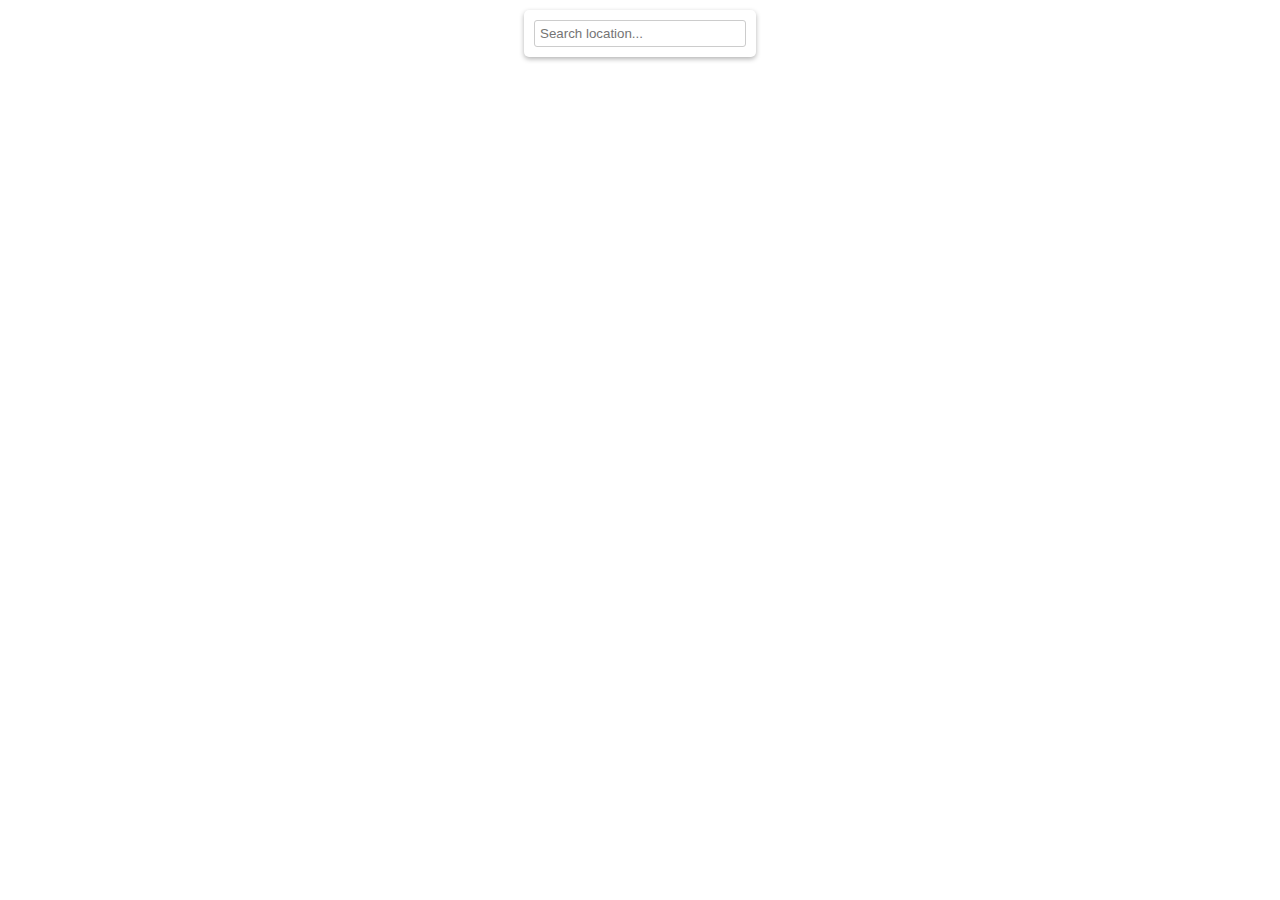
<file: 2117_infinite_loop/kunaksha/satellite/KU3dview.html>
<!DOCTYPE html>
<html lang="en">
<head>
  <meta charset="utf-8">
  <script src="https://cesium.com/downloads/cesiumjs/releases/1.124/Build/Cesium/Cesium.js"></script>
  <link href="https://cesium.com/downloads/cesiumjs/releases/1.124/Build/Cesium/Widgets/widgets.css" rel="stylesheet">
  <style>
    #searchBar {
      position: absolute;
      top: 10px;
      left: 50%;
      transform: translateX(-50%);
      z-index: 100;
      background: white;
      padding: 10px;
      border-radius: 5px;
      box-shadow: 0 2px 5px rgba(0, 0, 0, 0.3);
    }
    #searchInput {
      width: 200px;
      padding: 5px;
      border: 1px solid #ccc;
      border-radius: 3px;
    }
    #searchResults {
      position: absolute;
      background: white;
      width: 200px;
      border: 1px solid #ccc;
      border-radius: 3px;
      display: none;
    }
    .resultItem {
      padding: 5px;
      cursor: pointer;
    }
    .resultItem:hover {
      background: #eee;
    }
  </style>
</head>
<body>
  <div id="cesiumContainer"></div>
  <div id="searchBar">
    <input type="text" id="searchInput" placeholder="Search location...">
    <div id="searchResults"></div>
  </div>

  <script type="module">
    Cesium.Ion.defaultAccessToken = 'eyJhbGciOiJIUzI1NiIsInR5cCI6IkpXVCJ9.eyJqdGkiOiI3MDE5ODhlOS1lYjE4LTRhYTItYTYwOC1hYmI4MmIyYTJhNjUiLCJpZCI6MjYyNTQ0LCJpYXQiOjE3MzQyNTE4OTh9.XKt4Ola_5IvKAFjl3Ka1BerJfDUMCqcTiG_3omuN9Rk';
    const viewer = new Cesium.Viewer("cesiumContainer", { 
      animation:false,
      timeline:false,
      clock:false,
      baseLayerPicker:false,
      homeButton:false,
      sceneModePicker:false,
      navigationHelpButton:false,
      fullscreenButton:false,
      geocoder: Cesium.IonGeocodeProviderType.GOOGLE,
      geocoder:false,
     });
    
    const locations = [
    {  
        name:'Multipurpose Hall', 
        lat:27.619391872948153,
        lon:85.53724899350867,
        alt:1442.6060064717171,
        description: "A large hall used for various university events, seminars, and activities.",
        image: "images/MH.png"
    },
    {  
        name:'Block 9', 
        lat:27.619924644794086,
        lon:85.53903875265267,
        alt:1451.801328700104,
        description: 'Department of Computer Sciene and Engineering',
        image: "images/h.png"
    },
    {  
        name:'Library', 
        lat:27.618935137448055,
        lon:85.53859180782936,
        alt:1467.5981547800166,
        description: "The central library of Kathmandu University",
        image: "images/.png"
    },
    {  
        name:'Block 8', 
        lat:27.619588178774414 ,
        lon:85.53940841457984 ,
        alt:1453.0893848424332,
        description: "Department Of Electrical Engineering",
        image: "images/.png",
    },
    {  
        name:'Block 7', 
        lat:27.619270853620513 ,
        lon:85.53954460345712 ,
        alt:1451.4229689271863,
        description:"Department of Biotechnology",
        image:"images/.png"
    },
    {  
        name:'Block 6', 
        lat:27.6189731811361 ,
        lon:85.53927933680691 ,
        alt:1457.709326187914,
        description:"Department of Physics and Computional Mathemathics",
        image:"images.png",
    },
    {  
        name:'Administrative', 
        lat:27.619582772625428 ,
        lon:85.53857171581157 ,
        alt:1463.922842208704,
        description:"Administrative Block",
        image:"imges/.png",
    },
    {  
        name:'Lawn', 
        lat:27.619322089755887 ,
        lon:85.53858923850397 ,
        alt:1466.9051509894798,
        description:"Lawn of Kathmandu University",
        image:"images/.png",
    },
    {  
        name:'Canteen', 
        lat:27.61929934674078 ,
        lon:85.53888642698891 ,
        alt:1466.5387767709005,
        description:"Cateen for lunch and Snacks.",
        image:"images/.png",
    },
    {  
        name:'KU Cafe', 
        lat:27.61846121894616 ,
        lon:85.53833073177779 ,
        alt:1459.7594307608372,
        description:"KU Cafe for morning suhine and coffee",
        image:"images/.png",
    },
    {  
        name:'NTIC', 
        lat:27.61734661610735 ,
        lon:85.53530879965132 ,
        alt:1428.971358440048,
        description:"Nepal Technology Information Center",
        image:"images/.png",
    },
    {  
        name:'WorkShop',
        lat:27.617668553357746 ,
        lon:85.53490191219434 ,
        alt:1418.8357838361221,
        description:"Workshop for Crafy Hands",
        image:"images/.png",
    },
    {  
        name:'Boys Hostel', 
        lat:27.617772679743478 ,
        lon:85.53669424902395 ,
        alt:1443.10014076079,
        description:"Boys Dormatory",
        image:"images/.png",
    },
    {  
        name:'Girls Hostel', 
        lat:27.618126378701316 ,
        lon:85.53925547189561 ,
        alt:1456.3038866560905,
        description:"Girls Dormatory",
        image:"images/.png",
    },
    {  
        name:'Bank', 
        lat:27.617455700373004 ,
        lon:85.53899247617747 ,
        alt:1463.4391185326765,
        description:"Official Bank of KU",
        image:"images/.png",
    },
    {  
        name:'Ground', 
        lat:27.61863276437187 ,
        lon:85.5369597379473 ,
        alt:1433.335048537352,
        description:'Football and BasketBall Ground',
        image:"images/h.png",
    },
    {  
        name:'Pharmcy Block', 
        lat:27.618949278816622 ,
        lon:85.53810321454411 ,
        alt:1461.3806099036087,
        description:"Pharmacy Block",
        image:"images/.png",
    },
    {  
        name:'Civil Enginerring', 
        lat:27.61927147761533 ,
        lon:85.53808290648848 ,
        alt:1461.4358570347702,
        description:"Civil Engineering BLock",
        image:"images./png",
    },
    {  
        name:'Block 10', 
        lat:27.619721743317807 ,
        lon:85.53810083729793 ,
        alt:1459.061302458295,
        description:"BLock 10",
        image:"images/.png",
    },
    {  
        name:'Foreign Students Hostel', 
        lat:27.6176920575628 ,
        lon:85.53939531682298 ,
        alt:1459.6210065497776,
        description:"Foreign Students Dormatory",
        image:"images/.png",
    },
    {  
        name:'TTC', 
        lat:27.62010026775487 ,
        lon:85.53775806534156 ,
        alt:1459.6210065497776,
        description:"TTC for buildings and reparing cars",
        image:"images/,png",
    },
    ];

    locations.forEach(location => {
    const position = Cesium.Cartesian3.fromDegrees(location.lon, location.lat, location.alt);
    viewer.entities.add({
        name: location.name, 
        position: position,
        point: {
            pixelSize: 15,
            color: Cesium.Color.YELLOW,
            outlineColor: Cesium.Color.BLACK,
            outlineWidth: 2,
        },
        description: `
            <h3>${location.name}</h3>
            <p><b>Description:</b> ${location.description}</p>
            <p><b>Latitude:</b> ${location.lat.toFixed(6)}</p>
            <p><b>Longitude:</b> ${location.lon.toFixed(6)}</p>
            <p><b>Altitude:</b> ${location.alt.toFixed(6)} meters</p>
            <img src="${location.image}" width="300px" style="border-radius: 10px;">
        `,
    });
});

    viewer.flyTo(viewer.entities);

    const searchInput = document.getElementById("searchInput");
    const searchResults = document.getElementById("searchResults");
    
    searchInput.addEventListener("input", () => {
      const query = searchInput.value.toLowerCase();
      searchResults.innerHTML = "";
      if (!query) {
        searchResults.style.display = "none";
        return;
      }
      
      const filtered = locations.filter(loc => loc.name.toLowerCase().includes(query));
      filtered.forEach(loc => {
        const div = document.createElement("div");
        div.className = "resultItem";
        div.textContent = loc.name;
        div.onclick = () => flyToLocation(loc);
        searchResults.appendChild(div);
      });
      console.log(filtered);
      searchResults.style.display = filtered.length ? "block" : "none";
    });
    
    function flyToLocation(location) {
      viewer.flyTo(viewer.entities.values.find(entity => entity.name === location.name));
      searchResults.style.display = "none";
      searchInput.value = "";
    }

    try {
  const tileset = await Cesium.createGooglePhotorealistic3DTileset();
  viewer.scene.primitives.add(tileset);
} catch (error) {
  console.log(`Failed to load tileset: ${error}`);
}
  </script>
</body>
</html>
</file>
<file: 2117_infinite_loop/css/tooplate-infinite-loop.css>
@import url("https://fonts.googleapis.com/css?family=Raleway:100,300,400,500,700,900");

body {
	font-family: "Raleway", sans-serif;
	font-size: 1.2em;
  color: #707070;
  margin: 0;
  padding: 0;
  overflow-x: hidden;
}
a {
  transition: all 0.3s ease;
  color: #38B;
}

a:hover,
a:focus {
  text-decoration: none;
  color: #D40;
}

a:focus {
  outline: none;
}

.btn {
  padding: 8px 32px;
}

.btn:hover {
  background-color: #ced4da;
}

blockquote {
  font-size: 0.86em;
  line-height: 1.8em;
}

.tm-section-pad-top {
  padding-top: 80px;
  padding-bottom: 40px;
}

.tm-content-box {
  padding-top: 20px;
  padding-bottom: 40px;
}

.tm-text-primary {
  color: #37A;
}

.tm-font-big {
  font-size: 1.25rem;
}

.tm-btn-primary {
  color: white;
  background-color: #369;
  padding: 14px 30px;
}

.tm-btn-primary:hover,
.tm-btn-primary:focus {
  color: white;
  background-color: #38B;
}

/* Navbar */

.tm-navbar {
  position: fixed;
  width: 100%;
  z-index: 1000;
  background-color: transparent;
  transition: all 0.3s ease;
}

.tm-navbar.scroll {
  background-color: white;
  border-bottom: 1px solid #e9ecef;
}

.navbar-brand {
  color: white;
  font-size: 1.4rem;
  font-weight: bold;
}

.navbar-brand:hover,
.tm-navbar.scroll .navbar-brand:hover {
  color: #38B;
}

.tm-navbar.scroll .navbar-brand {
  color: #369;
}

.nav-item {
  list-style: none;
}

.tm-nav-link {
  color: white;
}

.tm-navbar.scroll .tm-nav-link {
  color: #369;
}

.tm-navbar.scroll .tm-nav-link:hover,
.tm-navbar.scroll .tm-nav-link.current,
.tm-nav-link:hover {
  color: #FFF;
  background-color: #369;
}

.navbar-toggler {
  border: 1px solid white;
  padding-left: 10px;
  padding-right: 10px;
}

.navbar-toggler-icon {
  color: white;
  padding-top: 6px;
}

.tm-navbar.scroll .navbar-toggler {
  border: 1px solid #707070;
}

.tm-navbar.scroll .navbar-toggler-icon {
  color: #707070;
}

/* Hero */

#infinite {
	background-color: #222;
  background-image: url(../img/ku.jpg);
  background-repeat: no-repeat;
  height: 100vh;
  min-height: 375px;
  position: relative;
}

@media (min-height: 600px) and (min-width: 1920px) {
  #infinite {
    background-size: cover;
  }
}

@media (min-height: 830px) {
  #infinite {
    background-position: center -210px;
  }
}

@media (min-height: 680px) and (max-height: 829px) {
  #infinite {
    background-position: center -300px;
  }
}

@media (min-height: 500px) and (max-height: 679px) {
  #infinite {
    background-position: center -400px;
  }
}

@media (max-height: 499px) {
  #infinite {
    background-position: center -450px;
  }
}

.tm-hero-text-container {
  width: 100%;
  height: 100%;
  display: flex;
  flex-flow: column;
  justify-content: center;
}

.tm-hero-text-container-inner {
  margin-top: -90px;
}

.tm-hero-title {
  font-size: 3.5rem;
  text-shadow: 2px 2px 2px #333;
}

.tm-hero-subtitle {
  text-shadow: 2px 2px 2px #333;
}

.tm-intro-next {
  position: absolute;
  bottom: 100px;
  left: 0;
  right: 0;
}

@media (max-height: 480px) {
  .tm-hero-text-container-inner {
    margin-top: -40px;
  }

  .tm-intro-next {
    bottom: 20px;
  }
}

.tm-down-arrow-link {
  display: block;
  margin-top: 18%;
}

.tm-down-arrow {
  	color: #FFF;
    cursor: pointer;
    background: #357;
    padding: 15px 40px;
    transition: all 0.3s ease;
}

.tm-down-arrow:hover,
.tm-down-arrow:focus {
  color: #FFF;
  background: #37A;
  padding: 20px 50px;
}

/* Introduction */

#introduction {
  padding-bottom: 100px;
}

.tm-section-title {
  font-size: 2.6rem;
  font-weight: normal;
}

.tm-intro-text {
  font-size: 1.2rem;
}

.tm-icon {
  display: block;
  color: #37A;
}

.tm-continue {
	padding: 20px 0 30px 0;
}

/* Testimonials */
#testimonials {
  color: white;
  background-image: url(../img/infinite-loop-02.jpg);
  background-size: cover;
  background-repeat: no-repeat;
  background-size: 100%;
  position: relative;
}

@media (max-width: 991px) {
  #testimonials {
    background-image: url(../img/infinite-loop-02-mobile.jpg);
  }
}

.tm-testimonials-content {
  position: relative;
  z-index: 100;
}

.tm-bg-overlay {
  width: 100%;
  height: 100%;
  background: rgba(20, 70, 80, 0.2);
  position: absolute;
  top: 0;
  left: 0;
  right: 0;
  bottom: 0;
  z-index: 0;
}

.tm-testimonials-carousel {
  max-width: 1050px;
  margin: 0 auto;
}

.tm-testimonial-item {
  max-width: 290px;
  margin-left: 35px;
  margin-right: 35px;
}

.tm-testimonial-item img {
  border-radius: 50%;
  margin-bottom: 35px;
}

.tm-testimonial-item figcaption {
  text-align: right;
  font-style: italic;
  font-size: 1.1rem;
}

/* Work */

.tm-section-desc {
  max-width: 650px;
  width: 100%;
  font-size: 0.9rem;
}

.tm-gallery-container {
  padding-top: 70px;
  padding-bottom: 120px;
}

.tm-gallery-item {
  margin: 0 15px;
}

.slick-dots {
  bottom: -65px;
}

.slick-dots li {
  margin: 0 13px;
}

.slick-dots li button:hover:before,
.slick-dots li button:focus:before,
.slick-dots li.slick-active button:before {
  opacity: 1;
  color: #3ba0dd;
}

.tm-testimonials-carousel .slick-dots li button:before {
  color: white;
  opacity: 0.5;
}

.tm-testimonials-carousel .slick-dots li button:hover:before,
.tm-testimonials-carousel .slick-dots li button:focus:before,
.tm-testimonials-carousel .slick-dots li.slick-active button:before {
  color: white;
  opacity: 1;
}

.slick-dots li button:before {
  font-size: 18px;
}

/* Hover Effect */
/* Common style */
.grid figure {
  position: relative;
  float: left;
  overflow: hidden;
  background: #3085a3;
  text-align: center;
  cursor: pointer;
}

.grid figure img {
  position: relative;
  display: block;
  min-height: 100%;
  max-width: 100%;
  opacity: 0.8;
}

.grid figure figcaption {
  padding: 2em;
  color: #fff;
  text-transform: uppercase;
  font-size: 1.25em;
  -webkit-backface-visibility: hidden;
  backface-visibility: hidden;
}

.grid figure figcaption::before,
.grid figure figcaption::after {
  pointer-events: none;
}

.grid figure figcaption,
.grid figure figcaption > a {
  position: absolute;
  top: 0;
  left: 0;
  width: 100%;
  height: 100%;
}

/* Anchor will cover the whole item by default */
/* For some effects it will show as a button */
.grid figure figcaption > a {
  z-index: 1000;
  text-indent: 200%;
  white-space: nowrap;
  font-size: 0;
  opacity: 0;
}

.grid figure h2 {
  word-spacing: -0.15em;
  font-size: 0.9em;
  font-weight: 300;
}

.grid figure h2 span {
  font-weight: 600;
}

.grid figure h2,
.grid figure p {
  margin: 0;
}

.grid figure p {
  letter-spacing: 1px;
  font-size: 68.5%;
}
/* UNESCO Gallery Section Styles */
.unesco-gallery-section {
  padding: 80px 0;
  background-color: #f8f9fa;
}

.container {
  max-width: 1200px;
  margin: 0 auto;
  padding: 0 15px;
}

.section-header {
  text-align: center;
  margin-bottom: 50px;
}

.section-header h2 {
  font-size: 36px;
  color: #333;
  margin-bottom: 15px;
  font-weight: 700;
}

.section-header p {
  font-size: 18px;
  color: #666;
  max-width: 700px;
  margin: 0 auto;
}

/* Gallery Grid Layout */
.gallery-grid {
  display: grid;
  grid-template-columns: repeat(auto-fill, minmax(350px, 1fr));
  gap: 25px;
}

/* Card Styling */
.gallery-card {
  border-radius: 10px;
  overflow: hidden;
  box-shadow: 0 5px 15px rgba(0, 0, 0, 0.1);
  transition: transform 0.3s ease, box-shadow 0.3s ease;
  background-color: #fff;
}

.gallery-card:hover {
  transform: translateY(-5px);
  box-shadow: 0 10px 25px rgba(0, 0, 0, 0.15);
}

.image-container {
  position: relative;
  overflow: hidden;
  height: 280px;
}

.image-container img {
  width: 100%;
  height: 100%;
  object-fit: cover;
  transition: transform 0.5s ease;
}

.gallery-card:hover .image-container img {
  transform: scale(1.05);
}

/* Overlay Styling */
.card-overlay {
  position: absolute;
  bottom: 0;
  left: 0;
  width: 100%;
  background: linear-gradient(to top, rgba(0, 0, 0, 0.8), transparent);
  padding: 20px;
  color: white;
  transform: translateY(0);
  transition: transform 0.3s ease;
}

.gallery-card:hover .card-overlay {
  transform: translateY(0);
}

.card-overlay h3 {
  font-size: 22px;
  margin: 0 0 10px 0;
  font-weight: 600;
}

.card-overlay p {
  font-size: 14px;
  margin: 0 0 15px 0;
  opacity: 0.9;
}

/* Map Button Styling */
.map-btn {
  display: inline-flex;
  align-items: center;
  background-color: #3498db;
  color: white;
  text-decoration: none;
  padding: 8px 15px;
  border-radius: 5px;
  font-weight: 500;
  font-size: 14px;
  transition: background-color 0.3s ease;
}

.map-btn:hover {
  background-color: #2980b9;
}

.map-btn svg {
  margin-right: 8px;
}

/* Responsive Adjustments */
@media (max-width: 992px) {
  .gallery-grid {
    grid-template-columns: repeat(auto-fill, minmax(300px, 1fr));
    gap: 20px;
  }
  
  .section-header h2 {
    font-size: 32px;
  }
}

@media (max-width: 768px) {
  .gallery-grid {
    grid-template-columns: repeat(auto-fill, minmax(280px, 1fr));
    gap: 15px;
  }
  
  .unesco-gallery-section {
    padding: 60px 0;
  }
  
  .section-header {
    margin-bottom: 40px;
  }
  
  .section-header h2 {
    font-size: 28px;
  }
  
  .section-header p {
    font-size: 16px;
  }
}

@media (max-width: 576px) {
  .gallery-grid {
    grid-template-columns: 1fr;
    gap: 20px;
  }
  
  .image-container {
    height: 250px;
  }
  
  .unesco-gallery-section {
    padding: 40px 0;
  }
}

/* Image Placeholder and Loading State */
.image-container::before {
  content: "";
  position: absolute;
  top: 0;
  left: 0;
  width: 100%;
  height: 100%;
  background-color: #f0f0f0;
  z-index: -1;
}

/* Animation for card entrance */
@keyframes fadeIn {
  from {
    opacity: 0;
    transform: translateY(20px);
  }
  to {
    opacity: 1;
    transform: translateY(0);
  }
}

.gallery-card {
  animation: fadeIn 0.5s ease forwards;
}

.gallery-grid .gallery-card:nth-child(1) { animation-delay: 0.1s; }
.gallery-grid .gallery-card:nth-child(2) { animation-delay: 0.2s; }
.gallery-grid .gallery-card:nth-child(3) { animation-delay: 0.3s; }
.gallery-grid .gallery-card:nth-child(4) { animation-delay: 0.4s; }
.gallery-grid .gallery-card:nth-child(5) { animation-delay: 0.5s; }
.gallery-grid .gallery-card:nth-child(6) { animation-delay: 0.6s; }
.gallery-grid .gallery-card:nth-child(7) { animation-delay: 0.7s; }
.gallery-grid .gallery-card:nth-child(8) { animation-delay: 0.8s; }
/* Contact */

#contact {
  color: white;
  background-color: #001828;
  background-image: url(../images/0100ffa2-71ec-4371-a035-f612253f3fa3.60c498c559810aa0.webp);
  background-position: center;
  background-repeat: no-repeat;
  min-height: 980px;
  position: relative;
  padding-bottom: 50px;
  padding-top: 100px;
}

.contact-item {
  margin-left: 20px;
  margin-bottom: 50px;
}

.item-link {
  display: flex;
  align-items: center;
}

.item-link i,
.item-link span {
  color: white;
  transition: all 0.3s ease;
}

.item-link:hover i,
.item-link:hover span {
  color: #3496d8;
}

.tm-input {
	margin: 0 0 20px 0;
	width: 90%;
  padding: 8px 20px;
  border-radius: 6px;
  border: 1px solid white;
  background: transparent;
  color: white;
}

.tm-btn-submit {
	font-size: 0.9em;
	color: #fff;
	background-color: #369;
	width: 50%;
	margin-bottom: 60px;
}

.tm-btn-submit:hover {
	color: #fff;
	background-color: #38B;
}

::placeholder {
  /* Chrome, Firefox, Opera, Safari 10.1+ */
  color: white;
  opacity: 1; /* Firefox */
}

:-ms-input-placeholder {
  /* Internet Explorer 10-11 */
  color: white;
}

::-ms-input-placeholder {
  /* Microsoft Edge */
  color: white;
}

.tm-footer {
  position: absolute;
  bottom: 35px;
  left: 0;
  right: 0;
  padding: 0 15px;
}

.tm-footer a {
	color: #fff;
}

.tm-footer a:hover {
	color: #9CF;
}

.tm-footer-link {
  color: white;
}

.tm-footer-link:hover,
.tm-footer-link:focus {
  color: #38B;
  text-decoration: none;
}

p {
  line-height: 1.9;
}

@media (min-width: 768px) {
  .tm-intro-text-container {
    padding-left: 0px;
  }

  .navbar-expand-md .navbar-nav .nav-link {
    padding-right: 30px;
    padding-left: 30px;
  }
}

@media (min-width: 1200px) {
  .container {
    max-width: 1275px;
  }

  .tm-container-gallery {
    max-width: 1290px;
  }

  .tm-container-contact {
    max-width: 1063px;
  }
}

@media (max-width: 991px) {
  .tm-intro-text-container {
    padding-left: 15px;
    padding-top: 30px;
    max-width: 600px;
    margin-left: auto;
    margin-right: auto;
  }

  .tm-intro-img {
    display: block;
    margin-left: auto;
    margin-right: auto;
  }

  .tm-btn-submit {
    margin-left: 0;
    margin-top: 20px;
  }
}

@media (max-width: 767px) {

  .navbar-nav {
    max-width: 200px;
    text-align: right;
  }

  .navbar-collapse {
    background-color: rgb(255, 255, 255);
    padding: 10px;
    border-radius: 3px;
  }

  .navbar-collapse .nav-link {
    color: #707070;
	padding-right: 20px;
  }
}

@media (max-width: 480px) {
  .tm-gallery-container {
    max-width: 220px;
    margin-left: auto;
    margin-right: auto;
  }

  .tm-gallery-container-2 {
    max-width: 350px;
  }

  .slick-dots li {
    margin: 0 8px;
  }

  .tm-gallery-item {
    margin: 0;
  }
}
</file>
<file: 2117_infinite_loop/style.css>
@import url("https://fonts.googleapis.com/css?family=Raleway:100,300,400,500,700,900");
body {
    font-family: "Raleway", sans-serif;
    font-size: 1.2em;
    background-color: #f0f0f0;
    color: #4d4b4b;
    margin: 0;
    padding: 0;
  }
  
  /* Outside button (☰) */
  #menu-open {
    position: fixed;
    top: 10px;
    left: 10px;
    font-size: 24px;
    background-color: transparent; /* Make background transparent */
    color: white; /* Make the icon white */
    border: none;
    padding: 10px;
    cursor: pointer;
    z-index: 1001;
    transition: opacity 0.3s ease;
  }
  
  
  /* Hide open button when menu is visible */
  body.menu-visible #menu-open {
    opacity: 0;
    pointer-events: none;
  }
  
  /* Side Menu */
  #side-menu {
    position: fixed;
    top: 0;
    left: 0;
    width: 250px;
    height: 100%;
    background-color:#444;
    color: white;
    transform: translateX(-100%);
    transition: transform 0.3s ease;
    z-index: 1000;
    padding-top: 60px; /* Space for menu header */
  }
  
  /* Show side menu */
  body.menu-visible #side-menu {
    transform: translateX(0);
  }
  
  /* Menu Header */
  .menu-header {
    position: absolute;
    top: 0;
    left: 0;
    height: 60px;
    width: 100%;
    background-color: #333;
    display: flex;
    justify-content: center;
    align-items: center;
    padding: 0 15px;
    box-sizing: border-box;
    z-index: 1001;
  }
  
  /* Company name (centered) */
  .company-name {
    font-size: 18px;
    font-weight: bold;
    text-align: center;
    flex-grow: 1; /* Allow the name to take available space */
  }
  
  /* Close button (X) positioned to the right */
  #menu-close {
    position: absolute;
    right: 15px;
    font-size: 24px;
    background-color: transparent;
    color: white;
    border: none;
    cursor: pointer;
  }
  
  /* Menu List */
  #side-menu ul {
    list-style-type: none;
    padding: 0;
    margin: 0;
  }
  
  #side-menu ul li {
    padding: 15px 20px;
    border-bottom: 1px solid #555;
  }
  
  #side-menu ul li a {
    color: white;
    text-decoration: none;
    display: block;
  }
  
  /* Hover effect */
  #side-menu ul li:hover {
    background-color: #666; /* Change background on hover */
    color: #fff; /* Keep text white */
  }
  
  #side-menu ul li a:hover {
    color: #ffd700; /* Change text color on hover */
  }
</file>
<file: 2117_infinite_loop/kunaksha/Prabin/BLOCK2/style.css>
* {
  -webkit-box-sizing: border-box;
  -moz-box-sizing: border-box;
  box-sizing: border-box;
  -moz-user-select: none;
  -webkit-user-select: none;
  -ms-user-select: none;
  user-select: none;
  -ms-text-size-adjust: none;
  -moz-text-size-adjust: none;
  -webkit-text-size-adjust: none;
  text-size-adjust: none;
  -webkit-user-drag: none;
  -webkit-touch-callout: none;
  -ms-content-zooming: none;
  -webkit-tap-highlight-color: rgba(0,0,0,0);
}

html, body {
  width: 100%;
  height: 100%;
  padding: 0;
  margin: 0;
  overflow: hidden;
  font-family: "Helvetica Neue", Helvetica, Arial, sans-serif;
  font-size: 16px;
  background-color: #000;
  color: #fff;
}

a, a:hover, a:active, a:visited {
  text-decoration: none;
  color: inherit;
}

#pano {
  position: absolute;
  top: 0;
  left: 0;
  width: 100%;
  height: 100%;
  overflow: hidden;
}

#titleBar {
  position: absolute;
  top: 0;
  left: 0;
  right: 40px;
  height: 40px;
  text-align: center;
}

.mobile #titleBar {
  height: 50px;
  right: 50px;
}

/* If there is a fullscreen button the title bar must make space for it */
body.fullscreen-enabled #titleBar {
  right: 80px;
}

body.fullscreen-enabled.mobile #titleBar {
  right: 100px;
}

/* If there are multiple scenes the title bar must make space for the scene list toggle */
body.multiple-scenes #titleBar {
  left: 40px;
}

body.multiple-scenes.mobile #titleBar {
  left: 50px;
}

#titleBar .sceneName {
  width: 100%;
  height: 100%;
  line-height: 30px;
  padding: 5px;
  background-color: rgb(58,68,84);
  background-color: rgba(58,68,84,0.8);
  overflow: hidden;
  text-overflow: ellipsis;
  white-space: nowrap;

  -moz-user-select: text;
  -webkit-user-select: text;
  -ms-user-select: text;
  user-select: text;
}

.mobile #titleBar .sceneName {
  line-height: 40px;
}

#fullscreenToggle {
  display: none;
  position: absolute;
  top: 0;
  right: 0;
  width: 40px;
  height: 40px;
  padding: 5px;
  background-color: rgb(103,115,131);
  background-color: rgba(103,115,131,0.8);
}

.mobile #fullscreenToggle {
  width: 50px;
  height: 50px;
}

body.fullscreen-enabled #fullscreenToggle {
  display: block;
}

#fullscreenToggle .icon {
  position: absolute;
  top: 5px;
  right: 5px;
  width: 30px;
  height: 30px;
}

.mobile #fullscreenToggle .icon {
  top: 10px;
  right: 10px;
}

#fullscreenToggle .icon.on {
  display: none;
}

#fullscreenToggle .icon.off {
  display: block;
}

#fullscreenToggle.enabled .icon.on {
  display: block;
}

#fullscreenToggle.enabled .icon.off {
  display: none;
}

#autorotateToggle {
  display: block;
  position: absolute;
  top: 0;
  right: 0;
  width: 40px;
  height: 40px;
  padding: 5px;
  background-color: rgb(103,115,131);
  background-color: rgba(103,115,131,0.8);
}

.mobile #autorotateToggle {
  width: 50px;
  height: 50px;
}

/* If there is a fullscreen button, autorotate must placed a bit to the left */
body.fullscreen-enabled #autorotateToggle {
  right: 40px;
}

body.fullscreen-enabled.mobile #autorotateToggle {
  right: 50px;
}

#autorotateToggle .icon {
  position: absolute;
  top: 5px;
  right: 5px;
  width: 30px;
  height: 30px;
}

.mobile #autorotateToggle .icon {
  top: 10px;
  right: 10px;
}

#autorotateToggle .icon.on {
  display: none;
}

#autorotateToggle .icon.off {
  display: block;
}

#autorotateToggle.enabled .icon.on {
  display: block;
}

#autorotateToggle.enabled .icon.off {
  display: none;
}

#sceneListToggle {
  position: absolute;
  top: 0;
  left: 0;
  width: 40px;
  height: 40px;
  padding: 5px;
  background-color: rgb(103,115,131);
  background-color: rgba(103,115,131,0.8);
}

.mobile #sceneListToggle {
  width: 50px;
  height: 50px;
}

#sceneListToggle .text {
  position: absolute;
  top: 5px;
  left: 15px;
  width: 100%;
  line-height: 30px;
}

#sceneListToggle .icon {
  position: absolute;
  top: 5px;
  right: 5px;
  width: 30px;
  height: 30px;
}

.mobile #sceneListToggle .icon {
  top: 10px;
  right: 10px;
}

#sceneListToggle .icon.on {
  display: none;
}

#sceneListToggle .icon.off {
  display: block;
}

#sceneListToggle.enabled .icon.on {
  display: block;
}

#sceneListToggle.enabled .icon.off {
  display: none;
}

#sceneList {
  position: absolute;
  top: 0;
  left: -220px;
  padding-top: 40px;
  width: 220px;
  max-height: 100%;
  overflow-x: hidden;
  overflow-y: auto;
  margin-left: 0;
  -webkit-transition: margin-left 0.5s ease-in-out;
  transition: margin-left 0.5s ease-in-out;
}

.mobile #sceneList {
  padding-top: 50px;
}

#sceneList .scenes {
  width: 100%;
  background-color: rgb(58,68,84);
  background-color: rgba(58,68,84,0.8);
}

.mobile #sceneList {
  width: 100%;
  height: 100%;
  left: -100%;
}

.mobile #sceneList.enabled {
  margin-left: 100%;
}

.mobile #sceneList .scenes {
  height: 100%;
}

#sceneList.enabled {
  margin-left: 220px;
}

#sceneList .scene {
  display: block;
  width: 100%;
  height: 30px;
}

.mobile #sceneList .scene {
  height: 40px;
}

#sceneList .scene .text {
  width: 100%;
  height: 100%;
  padding: 0 15px;
  line-height: 30px;
  overflow: hidden;
  text-overflow: ellipsis;
  white-space: nowrap;
}

.mobile #sceneList .scene .text {
  line-height: 40px;
}

.no-touch #sceneList .scene:hover {
  background-color: rgb(103,115,131);
  background-color: rgba(103,115,131,0.8);
}

#sceneList .scene.current {
  background-color: rgb(103,115,131);
  background-color: rgba(103,115,131,0.8);
}

/* Hide scene list when only a single scene exists */
body.single-scene #sceneList, body.single-scene #sceneListToggle {
  display: none;
}

/* Link hotspot */

.link-hotspot {
  width: 60px;
  height: 60px;
  margin-left: -30px;
  margin-top: -30px;
  opacity: 0.9;
  -webkit-transition: opacity 0.2s;
  transition: opacity 0.2s;
}

.no-touch .link-hotspot:hover {
  opacity: 1;
}

.mobile .link-hotspot {
  width: 70px;
  height: 70px;
}

.link-hotspot-icon {
  width: 100%;
  height: 100%;
  cursor: pointer;
}

.link-hotspot-tooltip {
  position: absolute;
  left: 100%;
  top: 14px; /* ( 60 - (16 + 2*8) ) / 2 */

  margin-left: 3px;

  font-size: 16px;

  max-width: 300px;

  padding: 8px 10px;

  border-radius: 5px;

  background-color: rgb(58,68,84);
  background-color: rgba(58,68,84,0.8);

  color: #fff;

  white-space: nowrap;
  text-overflow: ellipsis;
  overflow: hidden;

  cursor: pointer;

  opacity: 0;

  -ms-transform: translateX(-8px);
  -webkit-transform: translateX(-8px);
  transform: translateX(-8px);

  -webkit-transition: -ms-transform 0.3s,
                      -webkit-transform 0.3s,
                      transform 0.3s,
                      opacity 0.3s;
  transition: -ms-transform 0.3s,
              -webkit-transform 0.3s,
              transform 0.3s,
              opacity 0.3s;
}

.mobile .link-hotspot {
  top: 19px; /* ( 70 - (16 + 2*8) ) / 2 */
}

.no-touch .link-hotspot:hover .link-hotspot-tooltip {
  opacity: 1;
  -ms-transform: translateX(0);
  -webkit-transform: translateX(0);
  transform: translateX(0);
}

/* Prevent tooltip from triggering */
.link-hotspot-tooltip {
  pointer-events: none;
}
.no-touch .link-hotspot:hover .link-hotspot-tooltip {
  pointer-events: all;
}

/* Fallback mode without pointer-events (IE8-10) */
.tooltip-fallback .link-hotspot-tooltip {
  display: none;
}
.no-touch .tooltip-fallback .link-hotspot:hover .link-hotspot-tooltip {
  display: block;
}

/* Info hotspot */

.info-hotspot {
  line-height: 1.2em;
  opacity: 0.9;
  -webkit-transition: opacity 0.2s 0.2s;
  transition: opacity 0.2s 0.2s;
}

.no-touch .info-hotspot:hover {
  opacity: 1;
  -webkit-transition: opacity 0.2s;
  transition: opacity 0.2s;
}

.info-hotspot.visible {
  opacity: 1;
}

.info-hotspot .info-hotspot-header {
  width: 40px;
  height: 40px;
  border-radius: 20px;
  background-color: rgb(103,115,131);
  cursor: pointer;
  -webkit-transition: width 0.3s ease-in-out 0.5s,
                      border-radius 0.3s ease-in-out 0.5s;
  transition: width 0.3s ease-in-out 0.5s,
              border-radius 0.3s ease-in-out 0.5s;
}

.mobile .info-hotspot .info-hotspot-header {
  width: 50px;
  height: 50px;
  border-radius: 25px;
}

.desktop.no-touch .info-hotspot .info-hotspot-header:hover {
  width: 260px;
  border-radius: 5px;
  -webkit-transition: width 0.3s ease-in-out,
                      border-radius 0.3s ease-in-out;
  transition: width 0.3s ease-in-out,
              border-radius 0.3s ease-in-out;
}

.desktop .info-hotspot.visible .info-hotspot-header,
.desktop.no-touch .info-hotspot.visible .info-hotspot-header:hover {
  width: 260px;
  border-radius: 5px;
  border-top-right-radius: 0;
  border-bottom-right-radius: 0;
  border-bottom-left-radius: 0;
  -webkit-transition: width 0.3s ease-in-out,
                      border-radius 0.3s ease-in-out;
  transition: width 0.3s ease-in-out,
              border-radius 0.3s ease-in-out;
}

.info-hotspot .info-hotspot-icon-wrapper {
  width: 40px;
  height: 40px;
}

.mobile .info-hotspot .info-hotspot-icon-wrapper {
  width: 50px;
  height: 50px;
}

.info-hotspot .info-hotspot-icon {
  width: 90%;
  height: 90%;
  margin: 5%;
}

.info-hotspot .info-hotspot-title-wrapper {
  position: absolute;
  left: 40px;
  top: 0;
  width: 0;
  height: 40px;
  padding: 0;
  overflow: hidden;
  -webkit-transition: width 0s 0.4s,
                      padding 0s 0.4s;
  transition: width 0s 0.4s,
              padding 0s 0.4s;
}

.desktop .info-hotspot.visible .info-hotspot-title-wrapper,
.desktop.no-touch .info-hotspot .info-hotspot-header:hover .info-hotspot-title-wrapper {
  width: 220px;
  padding: 0 5px;
  -webkit-transition: width 0s 0.4s,
                      padding 0s 0.4s;
  transition: width 0s 0.4s,
              padding 0s 0.4s;
}

.info-hotspot .info-hotspot-title-wrapper:before {
  content: '';
  display: inline-block;
  vertical-align: middle;
  height: 100%;
}

.info-hotspot .info-hotspot-title {
  display: inline-block;
  vertical-align: middle;

  -moz-user-select: text;
  -webkit-user-select: text;
  -ms-user-select: text;
  user-select: text;
}

.info-hotspot .info-hotspot-close-wrapper {
  position: absolute;
  left: 260px;
  top: 0;
  height: 40px;
  width: 40px;
  border-top-right-radius: 5px;
  background-color: rgb(78,88,104);
  visibility: hidden;
  -ms-transform: perspective(200px) rotateY(90deg);
  -webkit-transform: perspective(200px) rotateY(90deg);
  transform: perspective(200px) rotateY(90deg);
  -ms-transform-origin: 0 50% 0;
  -webkit-transform-origin: 0 50% 0;
  transform-origin: 0 50% 0;
  -webkit-transition: -ms-transform 0.3s 0.3s,
                      -webkit-transform 0.3s 0.3s,
                      transform 0.3s 0.3s,
                      visibility 0s 0.6s;
  transition: -ms-transform 0.3s 0.3s,
              -webkit-transform 0.3s 0.3s,
              transform 0.3s 0.3s,
              visibility 0s 0.6s;
}

.desktop .info-hotspot.visible .info-hotspot-close-wrapper {
  visibility: visible;
  -ms-transform: perspective(200px) rotateY(0deg);
  -webkit-transform: perspective(200px) rotateY(0deg);
  transform: perspective(200px) rotateY(0deg);
  -webkit-transition: -ms-transform 0.3s,
                      -webkit-transform 0.3s,
                      transform 0.3s,
                      visibility 0s 0s;
  transition: -ms-transform 0.3s,
              -webkit-transform 0.3s,
              transform 0.3s,
              visibility 0s 0s;
}

.info-hotspot .info-hotspot-close-icon {
  width: 70%;
  height: 70%;
  margin: 15%;
}

.info-hotspot .info-hotspot-text {
  position: absolute;
  width: 300px;
  height: auto;
  max-height: 200px;
  top: 40px;
  left: 0;
  padding: 10px;
  background-color: rgb(58,68,84);
  border-bottom-right-radius: 5px;
  border-bottom-left-radius: 5px;
  overflow-y: auto;
  visibility: hidden;
  /* rotate(90deg) causes transition flicker on Firefox 58 */
  -ms-transform: perspective(200px) rotateX(-89.999deg);
  -webkit-transform: perspective(200px) rotateX(-89.999deg);
  transform: perspective(200px) rotateX(-89.999deg);
  -ms-transform-origin: 50% 0 0;
  -webkit-transform-origin: 50% 0 0;
  transform-origin: 50% 0 0;
  -webkit-transition: -ms-transform 0.3s,
                      -webkit-transform 0.3s,
                      transform 0.3s,
                      visibility 0s 0.3s;
  transition: -ms-transform 0.3s,
              -webkit-transform 0.3s,
              transform 0.3s,
              visibility 0s 0.3s;

  -moz-user-select: text;
  -webkit-user-select: text;
  -ms-user-select: text;
  user-select: text;
}

.desktop .info-hotspot.visible .info-hotspot-text {
  visibility: visible;
  -ms-transform: perspective(200px) rotateX(0deg);
  -webkit-transform: perspective(200px) rotateX(0deg);
  transform: perspective(200px) rotateX(0deg);
  -webkit-transition: -ms-transform 0.3s 0.3s,
                      -webkit-transform 0.3s 0.3s,
                      transform 0.3s 0.3s,
                      visibility 0s 0s;
  transition: -ms-transform 0.3s 0.3s,
              -webkit-transform 0.3s 0.3s,
              transform 0.3s 0.3s,
              visibility 0s 0s;
}

/* Info hotspot modal */

.desktop .info-hotspot-modal {
  display: none;
}

.info-hotspot-modal {
  top: 0;
  left: 0;
  position: absolute;
  width: 100%;
  height: 100%;
  overflow: hidden;
  z-index: 11000 !important;
  background-color: rgba(0,0,0,.5);
  line-height: 1.2em;
  opacity: 0;
  visibility: hidden;
  -webkit-transition: opacity 0.2s ease-in-out 0.5s,
                      visibility 0s 0.7s;
  transition: opacity 0.2s ease-in-out 0.5s,
              visibility 0s 0.7s;
}

.info-hotspot-modal.visible {
  opacity: 1;
  visibility: visible;
  -webkit-transition: opacity 0.2s ease-in-out,
                      visibility 0s 0s;
  transition: opacity 0.2s ease-in-out,
              visibility 0s 0s;
}

.info-hotspot-modal .info-hotspot-header {
  position: absolute;
  top: 60px;
  left: 10px;
  right: 10px;
  width: auto;
  height: 50px;
  background-color: rgb(103,115,131);
  background-color: rgba(103,115,131,0.8);
  opacity: 0;
  -webkit-transition: opacity 0.3s ease-in-out 0.2s;
  transition: opacity 0.3s ease-in-out 0.2s;
}

.info-hotspot-modal.visible .info-hotspot-header {
  opacity: 1;
  -webkit-transition: opacity 0.3s ease-in-out 0.2s;
  transition: opacity 0.3s ease-in-out 0.2s;
}

.info-hotspot-modal .info-hotspot-icon-wrapper {
  width: 50px;
  height: 50px;
}

.info-hotspot-modal .info-hotspot-icon {
  width: 90%;
  height: 90%;
  margin: 5%;
}

.info-hotspot-modal .info-hotspot-title-wrapper {
  position: absolute;
  top: 0;
  left: 50px;
  right: 50px;
  width: auto;
  height: 50px;
  padding: 0 10px;
}

.info-hotspot-modal .info-hotspot-title-wrapper:before {
  content: '';
  display: inline-block;
  vertical-align: middle;
  height: 100%;
}

.info-hotspot-modal .info-hotspot-title {
  display: inline-block;
  vertical-align: middle;

  -moz-user-select: text;
  -webkit-user-select: text;
  -ms-user-select: text;
  user-select: text;
}

.info-hotspot-modal .info-hotspot-close-wrapper {
  position: absolute;
  top: 0;
  right: 0;
  width: 50px;
  height: 50px;
  background-color: rgb(78,88,104);
  background-color: rgba(78,88,104,0.8);
  cursor: pointer;
}

.info-hotspot-modal .info-hotspot-close-icon {
  width: 70%;
  height: 70%;
  margin: 15%;
}

.info-hotspot-modal .info-hotspot-text {
  position: absolute;
  top: 110px;
  bottom: 10px;
  left: 10px;
  right: 10px;
  padding: 10px;
  background-color: rgb(58,68,84);
  background-color: rgba(58,68,84,0.8);
  overflow-y: auto;
  opacity: 0;
  -webkit-transition: opacity 0.3s ease-in-out;
  transition: opacity 0.3s ease-in-out;

  -moz-user-select: text;
  -webkit-user-select: text;
  -ms-user-select: text;
  user-select: text;
}

.info-hotspot-modal.visible .info-hotspot-text {
  opacity: 1;
  -webkit-transition: opacity 0.3s ease-in-out 0.4s;
  transition: opacity 0.3s ease-in-out 0.4s;
}

/* View control buttons */

.viewControlButton {
  display: none;
  position: absolute;
  bottom: 0;
  left: 50%;
  width: 40px;
  height: 40px;
  padding: 5px;
  background-color: rgb(103,115,131);
  background-color: rgba(103,115,131,0.8);
}

body.view-control-buttons .viewControlButton {
  display: block;
}

/* Hide controls when width is too small */
@media (max-width: 600px) {
  body.view-control-buttons .viewControlButton {
    display: none;
  }
}

.viewControlButton .icon {
  position: absolute;
  top: 5px;
  right: 5px;
  width: 30px;
  height: 30px;
}

/* Center is at margin-left: -20px */
.viewControlButton-1 {
  margin-left: -145px;
}
.viewControlButton-2 {
  margin-left: -95px;
}
.viewControlButton-3 {
  margin-left: -45px;
}
.viewControlButton-4 {
  margin-left: 5px;
}
.viewControlButton-5 {
  margin-left: 55px;
}
.viewControlButton-6 {
  margin-left: 105px;
}
</file>
<file: 2117_infinite_loop/kunaksha/Prabin/KUcorner/style.css>
* {
  -webkit-box-sizing: border-box;
  -moz-box-sizing: border-box;
  box-sizing: border-box;
  -moz-user-select: none;
  -webkit-user-select: none;
  -ms-user-select: none;
  user-select: none;
  -ms-text-size-adjust: none;
  -moz-text-size-adjust: none;
  -webkit-text-size-adjust: none;
  text-size-adjust: none;
  -webkit-user-drag: none;
  -webkit-touch-callout: none;
  -ms-content-zooming: none;
  -webkit-tap-highlight-color: rgba(0,0,0,0);
}

html, body {
  width: 100%;
  height: 100%;
  padding: 0;
  margin: 0;
  overflow: hidden;
  font-family: "Helvetica Neue", Helvetica, Arial, sans-serif;
  font-size: 16px;
  background-color: #000;
  color: #fff;
}

a, a:hover, a:active, a:visited {
  text-decoration: none;
  color: inherit;
}

#pano {
  position: absolute;
  top: 0;
  left: 0;
  width: 100%;
  height: 100%;
  overflow: hidden;
}

#titleBar {
  position: absolute;
  top: 0;
  left: 0;
  right: 40px;
  height: 40px;
  text-align: center;
}

.mobile #titleBar {
  height: 50px;
  right: 50px;
}

/* If there is a fullscreen button the title bar must make space for it */
body.fullscreen-enabled #titleBar {
  right: 80px;
}

body.fullscreen-enabled.mobile #titleBar {
  right: 100px;
}

/* If there are multiple scenes the title bar must make space for the scene list toggle */
body.multiple-scenes #titleBar {
  left: 40px;
}

body.multiple-scenes.mobile #titleBar {
  left: 50px;
}

#titleBar .sceneName {
  width: 100%;
  height: 100%;
  line-height: 30px;
  padding: 5px;
  background-color: rgb(58,68,84);
  background-color: rgba(58,68,84,0.8);
  overflow: hidden;
  text-overflow: ellipsis;
  white-space: nowrap;

  -moz-user-select: text;
  -webkit-user-select: text;
  -ms-user-select: text;
  user-select: text;
}

.mobile #titleBar .sceneName {
  line-height: 40px;
}

#fullscreenToggle {
  display: none;
  position: absolute;
  top: 0;
  right: 0;
  width: 40px;
  height: 40px;
  padding: 5px;
  background-color: rgb(103,115,131);
  background-color: rgba(103,115,131,0.8);
}

.mobile #fullscreenToggle {
  width: 50px;
  height: 50px;
}

body.fullscreen-enabled #fullscreenToggle {
  display: block;
}

#fullscreenToggle .icon {
  position: absolute;
  top: 5px;
  right: 5px;
  width: 30px;
  height: 30px;
}

.mobile #fullscreenToggle .icon {
  top: 10px;
  right: 10px;
}

#fullscreenToggle .icon.on {
  display: none;
}

#fullscreenToggle .icon.off {
  display: block;
}

#fullscreenToggle.enabled .icon.on {
  display: block;
}

#fullscreenToggle.enabled .icon.off {
  display: none;
}

#autorotateToggle {
  display: block;
  position: absolute;
  top: 0;
  right: 0;
  width: 40px;
  height: 40px;
  padding: 5px;
  background-color: rgb(103,115,131);
  background-color: rgba(103,115,131,0.8);
}

.mobile #autorotateToggle {
  width: 50px;
  height: 50px;
}

/* If there is a fullscreen button, autorotate must placed a bit to the left */
body.fullscreen-enabled #autorotateToggle {
  right: 40px;
}

body.fullscreen-enabled.mobile #autorotateToggle {
  right: 50px;
}

#autorotateToggle .icon {
  position: absolute;
  top: 5px;
  right: 5px;
  width: 30px;
  height: 30px;
}

.mobile #autorotateToggle .icon {
  top: 10px;
  right: 10px;
}

#autorotateToggle .icon.on {
  display: none;
}

#autorotateToggle .icon.off {
  display: block;
}

#autorotateToggle.enabled .icon.on {
  display: block;
}

#autorotateToggle.enabled .icon.off {
  display: none;
}

#sceneListToggle {
  position: absolute;
  top: 0;
  left: 0;
  width: 40px;
  height: 40px;
  padding: 5px;
  background-color: rgb(103,115,131);
  background-color: rgba(103,115,131,0.8);
}

.mobile #sceneListToggle {
  width: 50px;
  height: 50px;
}

#sceneListToggle .text {
  position: absolute;
  top: 5px;
  left: 15px;
  width: 100%;
  line-height: 30px;
}

#sceneListToggle .icon {
  position: absolute;
  top: 5px;
  right: 5px;
  width: 30px;
  height: 30px;
}

.mobile #sceneListToggle .icon {
  top: 10px;
  right: 10px;
}

#sceneListToggle .icon.on {
  display: none;
}

#sceneListToggle .icon.off {
  display: block;
}

#sceneListToggle.enabled .icon.on {
  display: block;
}

#sceneListToggle.enabled .icon.off {
  display: none;
}

#sceneList {
  position: absolute;
  top: 0;
  left: -220px;
  padding-top: 40px;
  width: 220px;
  max-height: 100%;
  overflow-x: hidden;
  overflow-y: auto;
  margin-left: 0;
  -webkit-transition: margin-left 0.5s ease-in-out;
  transition: margin-left 0.5s ease-in-out;
}

.mobile #sceneList {
  padding-top: 50px;
}

#sceneList .scenes {
  width: 100%;
  background-color: rgb(58,68,84);
  background-color: rgba(58,68,84,0.8);
}

.mobile #sceneList {
  width: 100%;
  height: 100%;
  left: -100%;
}

.mobile #sceneList.enabled {
  margin-left: 100%;
}

.mobile #sceneList .scenes {
  height: 100%;
}

#sceneList.enabled {
  margin-left: 220px;
}

#sceneList .scene {
  display: block;
  width: 100%;
  height: 30px;
}

.mobile #sceneList .scene {
  height: 40px;
}

#sceneList .scene .text {
  width: 100%;
  height: 100%;
  padding: 0 15px;
  line-height: 30px;
  overflow: hidden;
  text-overflow: ellipsis;
  white-space: nowrap;
}

.mobile #sceneList .scene .text {
  line-height: 40px;
}

.no-touch #sceneList .scene:hover {
  background-color: rgb(103,115,131);
  background-color: rgba(103,115,131,0.8);
}

#sceneList .scene.current {
  background-color: rgb(103,115,131);
  background-color: rgba(103,115,131,0.8);
}

/* Hide scene list when only a single scene exists */
body.single-scene #sceneList, body.single-scene #sceneListToggle {
  display: none;
}

/* Link hotspot */

.link-hotspot {
  width: 60px;
  height: 60px;
  margin-left: -30px;
  margin-top: -30px;
  opacity: 0.9;
  -webkit-transition: opacity 0.2s;
  transition: opacity 0.2s;
}

.no-touch .link-hotspot:hover {
  opacity: 1;
}

.mobile .link-hotspot {
  width: 70px;
  height: 70px;
}

.link-hotspot-icon {
  width: 100%;
  height: 100%;
  cursor: pointer;
}

.link-hotspot-tooltip {
  position: absolute;
  left: 100%;
  top: 14px; /* ( 60 - (16 + 2*8) ) / 2 */

  margin-left: 3px;

  font-size: 16px;

  max-width: 300px;

  padding: 8px 10px;

  border-radius: 5px;

  background-color: rgb(58,68,84);
  background-color: rgba(58,68,84,0.8);

  color: #fff;

  white-space: nowrap;
  text-overflow: ellipsis;
  overflow: hidden;

  cursor: pointer;

  opacity: 0;

  -ms-transform: translateX(-8px);
  -webkit-transform: translateX(-8px);
  transform: translateX(-8px);

  -webkit-transition: -ms-transform 0.3s,
                      -webkit-transform 0.3s,
                      transform 0.3s,
                      opacity 0.3s;
  transition: -ms-transform 0.3s,
              -webkit-transform 0.3s,
              transform 0.3s,
              opacity 0.3s;
}

.mobile .link-hotspot {
  top: 19px; /* ( 70 - (16 + 2*8) ) / 2 */
}

.no-touch .link-hotspot:hover .link-hotspot-tooltip {
  opacity: 1;
  -ms-transform: translateX(0);
  -webkit-transform: translateX(0);
  transform: translateX(0);
}

/* Prevent tooltip from triggering */
.link-hotspot-tooltip {
  pointer-events: none;
}
.no-touch .link-hotspot:hover .link-hotspot-tooltip {
  pointer-events: all;
}

/* Fallback mode without pointer-events (IE8-10) */
.tooltip-fallback .link-hotspot-tooltip {
  display: none;
}
.no-touch .tooltip-fallback .link-hotspot:hover .link-hotspot-tooltip {
  display: block;
}

/* Info hotspot */

.info-hotspot {
  line-height: 1.2em;
  opacity: 0.9;
  -webkit-transition: opacity 0.2s 0.2s;
  transition: opacity 0.2s 0.2s;
}

.no-touch .info-hotspot:hover {
  opacity: 1;
  -webkit-transition: opacity 0.2s;
  transition: opacity 0.2s;
}

.info-hotspot.visible {
  opacity: 1;
}

.info-hotspot .info-hotspot-header {
  width: 40px;
  height: 40px;
  border-radius: 20px;
  background-color: rgb(103,115,131);
  cursor: pointer;
  -webkit-transition: width 0.3s ease-in-out 0.5s,
                      border-radius 0.3s ease-in-out 0.5s;
  transition: width 0.3s ease-in-out 0.5s,
              border-radius 0.3s ease-in-out 0.5s;
}

.mobile .info-hotspot .info-hotspot-header {
  width: 50px;
  height: 50px;
  border-radius: 25px;
}

.desktop.no-touch .info-hotspot .info-hotspot-header:hover {
  width: 260px;
  border-radius: 5px;
  -webkit-transition: width 0.3s ease-in-out,
                      border-radius 0.3s ease-in-out;
  transition: width 0.3s ease-in-out,
              border-radius 0.3s ease-in-out;
}

.desktop .info-hotspot.visible .info-hotspot-header,
.desktop.no-touch .info-hotspot.visible .info-hotspot-header:hover {
  width: 260px;
  border-radius: 5px;
  border-top-right-radius: 0;
  border-bottom-right-radius: 0;
  border-bottom-left-radius: 0;
  -webkit-transition: width 0.3s ease-in-out,
                      border-radius 0.3s ease-in-out;
  transition: width 0.3s ease-in-out,
              border-radius 0.3s ease-in-out;
}

.info-hotspot .info-hotspot-icon-wrapper {
  width: 40px;
  height: 40px;
}

.mobile .info-hotspot .info-hotspot-icon-wrapper {
  width: 50px;
  height: 50px;
}

.info-hotspot .info-hotspot-icon {
  width: 90%;
  height: 90%;
  margin: 5%;
}

.info-hotspot .info-hotspot-title-wrapper {
  position: absolute;
  left: 40px;
  top: 0;
  width: 0;
  height: 40px;
  padding: 0;
  overflow: hidden;
  -webkit-transition: width 0s 0.4s,
                      padding 0s 0.4s;
  transition: width 0s 0.4s,
              padding 0s 0.4s;
}

.desktop .info-hotspot.visible .info-hotspot-title-wrapper,
.desktop.no-touch .info-hotspot .info-hotspot-header:hover .info-hotspot-title-wrapper {
  width: 220px;
  padding: 0 5px;
  -webkit-transition: width 0s 0.4s,
                      padding 0s 0.4s;
  transition: width 0s 0.4s,
              padding 0s 0.4s;
}

.info-hotspot .info-hotspot-title-wrapper:before {
  content: '';
  display: inline-block;
  vertical-align: middle;
  height: 100%;
}

.info-hotspot .info-hotspot-title {
  display: inline-block;
  vertical-align: middle;

  -moz-user-select: text;
  -webkit-user-select: text;
  -ms-user-select: text;
  user-select: text;
}

.info-hotspot .info-hotspot-close-wrapper {
  position: absolute;
  left: 260px;
  top: 0;
  height: 40px;
  width: 40px;
  border-top-right-radius: 5px;
  background-color: rgb(78,88,104);
  visibility: hidden;
  -ms-transform: perspective(200px) rotateY(90deg);
  -webkit-transform: perspective(200px) rotateY(90deg);
  transform: perspective(200px) rotateY(90deg);
  -ms-transform-origin: 0 50% 0;
  -webkit-transform-origin: 0 50% 0;
  transform-origin: 0 50% 0;
  -webkit-transition: -ms-transform 0.3s 0.3s,
                      -webkit-transform 0.3s 0.3s,
                      transform 0.3s 0.3s,
                      visibility 0s 0.6s;
  transition: -ms-transform 0.3s 0.3s,
              -webkit-transform 0.3s 0.3s,
              transform 0.3s 0.3s,
              visibility 0s 0.6s;
}

.desktop .info-hotspot.visible .info-hotspot-close-wrapper {
  visibility: visible;
  -ms-transform: perspective(200px) rotateY(0deg);
  -webkit-transform: perspective(200px) rotateY(0deg);
  transform: perspective(200px) rotateY(0deg);
  -webkit-transition: -ms-transform 0.3s,
                      -webkit-transform 0.3s,
                      transform 0.3s,
                      visibility 0s 0s;
  transition: -ms-transform 0.3s,
              -webkit-transform 0.3s,
              transform 0.3s,
              visibility 0s 0s;
}

.info-hotspot .info-hotspot-close-icon {
  width: 70%;
  height: 70%;
  margin: 15%;
}

.info-hotspot .info-hotspot-text {
  position: absolute;
  width: 300px;
  height: auto;
  max-height: 200px;
  top: 40px;
  left: 0;
  padding: 10px;
  background-color: rgb(58,68,84);
  border-bottom-right-radius: 5px;
  border-bottom-left-radius: 5px;
  overflow-y: auto;
  visibility: hidden;
  /* rotate(90deg) causes transition flicker on Firefox 58 */
  -ms-transform: perspective(200px) rotateX(-89.999deg);
  -webkit-transform: perspective(200px) rotateX(-89.999deg);
  transform: perspective(200px) rotateX(-89.999deg);
  -ms-transform-origin: 50% 0 0;
  -webkit-transform-origin: 50% 0 0;
  transform-origin: 50% 0 0;
  -webkit-transition: -ms-transform 0.3s,
                      -webkit-transform 0.3s,
                      transform 0.3s,
                      visibility 0s 0.3s;
  transition: -ms-transform 0.3s,
              -webkit-transform 0.3s,
              transform 0.3s,
              visibility 0s 0.3s;

  -moz-user-select: text;
  -webkit-user-select: text;
  -ms-user-select: text;
  user-select: text;
}

.desktop .info-hotspot.visible .info-hotspot-text {
  visibility: visible;
  -ms-transform: perspective(200px) rotateX(0deg);
  -webkit-transform: perspective(200px) rotateX(0deg);
  transform: perspective(200px) rotateX(0deg);
  -webkit-transition: -ms-transform 0.3s 0.3s,
                      -webkit-transform 0.3s 0.3s,
                      transform 0.3s 0.3s,
                      visibility 0s 0s;
  transition: -ms-transform 0.3s 0.3s,
              -webkit-transform 0.3s 0.3s,
              transform 0.3s 0.3s,
              visibility 0s 0s;
}

/* Info hotspot modal */

.desktop .info-hotspot-modal {
  display: none;
}

.info-hotspot-modal {
  top: 0;
  left: 0;
  position: absolute;
  width: 100%;
  height: 100%;
  overflow: hidden;
  z-index: 11000 !important;
  background-color: rgba(0,0,0,.5);
  line-height: 1.2em;
  opacity: 0;
  visibility: hidden;
  -webkit-transition: opacity 0.2s ease-in-out 0.5s,
                      visibility 0s 0.7s;
  transition: opacity 0.2s ease-in-out 0.5s,
              visibility 0s 0.7s;
}

.info-hotspot-modal.visible {
  opacity: 1;
  visibility: visible;
  -webkit-transition: opacity 0.2s ease-in-out,
                      visibility 0s 0s;
  transition: opacity 0.2s ease-in-out,
              visibility 0s 0s;
}

.info-hotspot-modal .info-hotspot-header {
  position: absolute;
  top: 60px;
  left: 10px;
  right: 10px;
  width: auto;
  height: 50px;
  background-color: rgb(103,115,131);
  background-color: rgba(103,115,131,0.8);
  opacity: 0;
  -webkit-transition: opacity 0.3s ease-in-out 0.2s;
  transition: opacity 0.3s ease-in-out 0.2s;
}

.info-hotspot-modal.visible .info-hotspot-header {
  opacity: 1;
  -webkit-transition: opacity 0.3s ease-in-out 0.2s;
  transition: opacity 0.3s ease-in-out 0.2s;
}

.info-hotspot-modal .info-hotspot-icon-wrapper {
  width: 50px;
  height: 50px;
}

.info-hotspot-modal .info-hotspot-icon {
  width: 90%;
  height: 90%;
  margin: 5%;
}

.info-hotspot-modal .info-hotspot-title-wrapper {
  position: absolute;
  top: 0;
  left: 50px;
  right: 50px;
  width: auto;
  height: 50px;
  padding: 0 10px;
}

.info-hotspot-modal .info-hotspot-title-wrapper:before {
  content: '';
  display: inline-block;
  vertical-align: middle;
  height: 100%;
}

.info-hotspot-modal .info-hotspot-title {
  display: inline-block;
  vertical-align: middle;

  -moz-user-select: text;
  -webkit-user-select: text;
  -ms-user-select: text;
  user-select: text;
}

.info-hotspot-modal .info-hotspot-close-wrapper {
  position: absolute;
  top: 0;
  right: 0;
  width: 50px;
  height: 50px;
  background-color: rgb(78,88,104);
  background-color: rgba(78,88,104,0.8);
  cursor: pointer;
}

.info-hotspot-modal .info-hotspot-close-icon {
  width: 70%;
  height: 70%;
  margin: 15%;
}

.info-hotspot-modal .info-hotspot-text {
  position: absolute;
  top: 110px;
  bottom: 10px;
  left: 10px;
  right: 10px;
  padding: 10px;
  background-color: rgb(58,68,84);
  background-color: rgba(58,68,84,0.8);
  overflow-y: auto;
  opacity: 0;
  -webkit-transition: opacity 0.3s ease-in-out;
  transition: opacity 0.3s ease-in-out;

  -moz-user-select: text;
  -webkit-user-select: text;
  -ms-user-select: text;
  user-select: text;
}

.info-hotspot-modal.visible .info-hotspot-text {
  opacity: 1;
  -webkit-transition: opacity 0.3s ease-in-out 0.4s;
  transition: opacity 0.3s ease-in-out 0.4s;
}

/* View control buttons */

.viewControlButton {
  display: none;
  position: absolute;
  bottom: 0;
  left: 50%;
  width: 40px;
  height: 40px;
  padding: 5px;
  background-color: rgb(103,115,131);
  background-color: rgba(103,115,131,0.8);
}

body.view-control-buttons .viewControlButton {
  display: block;
}

/* Hide controls when width is too small */
@media (max-width: 600px) {
  body.view-control-buttons .viewControlButton {
    display: none;
  }
}

.viewControlButton .icon {
  position: absolute;
  top: 5px;
  right: 5px;
  width: 30px;
  height: 30px;
}

/* Center is at margin-left: -20px */
.viewControlButton-1 {
  margin-left: -145px;
}
.viewControlButton-2 {
  margin-left: -95px;
}
.viewControlButton-3 {
  margin-left: -45px;
}
.viewControlButton-4 {
  margin-left: 5px;
}
.viewControlButton-5 {
  margin-left: 55px;
}
.viewControlButton-6 {
  margin-left: 105px;
}
</file>
<file: 2117_infinite_loop/kunaksha/Prabin/LIB/style.css>
* {
  -webkit-box-sizing: border-box;
  -moz-box-sizing: border-box;
  box-sizing: border-box;
  -moz-user-select: none;
  -webkit-user-select: none;
  -ms-user-select: none;
  user-select: none;
  -ms-text-size-adjust: none;
  -moz-text-size-adjust: none;
  -webkit-text-size-adjust: none;
  text-size-adjust: none;
  -webkit-user-drag: none;
  -webkit-touch-callout: none;
  -ms-content-zooming: none;
  -webkit-tap-highlight-color: rgba(0,0,0,0);
}

html, body {
  width: 100%;
  height: 100%;
  padding: 0;
  margin: 0;
  overflow: hidden;
  font-family: "Helvetica Neue", Helvetica, Arial, sans-serif;
  font-size: 16px;
  background-color: #000;
  color: #fff;
}

a, a:hover, a:active, a:visited {
  text-decoration: none;
  color: inherit;
}

#pano {
  position: absolute;
  top: 0;
  left: 0;
  width: 100%;
  height: 100%;
  overflow: hidden;
}

#titleBar {
  position: absolute;
  top: 0;
  left: 0;
  right: 40px;
  height: 40px;
  text-align: center;
}

.mobile #titleBar {
  height: 50px;
  right: 50px;
}

/* If there is a fullscreen button the title bar must make space for it */
body.fullscreen-enabled #titleBar {
  right: 80px;
}

body.fullscreen-enabled.mobile #titleBar {
  right: 100px;
}

/* If there are multiple scenes the title bar must make space for the scene list toggle */
body.multiple-scenes #titleBar {
  left: 40px;
}

body.multiple-scenes.mobile #titleBar {
  left: 50px;
}

#titleBar .sceneName {
  width: 100%;
  height: 100%;
  line-height: 30px;
  padding: 5px;
  background-color: rgb(58,68,84);
  background-color: rgba(58,68,84,0.8);
  overflow: hidden;
  text-overflow: ellipsis;
  white-space: nowrap;

  -moz-user-select: text;
  -webkit-user-select: text;
  -ms-user-select: text;
  user-select: text;
}

.mobile #titleBar .sceneName {
  line-height: 40px;
}

#fullscreenToggle {
  display: none;
  position: absolute;
  top: 0;
  right: 0;
  width: 40px;
  height: 40px;
  padding: 5px;
  background-color: rgb(103,115,131);
  background-color: rgba(103,115,131,0.8);
}

.mobile #fullscreenToggle {
  width: 50px;
  height: 50px;
}

body.fullscreen-enabled #fullscreenToggle {
  display: block;
}

#fullscreenToggle .icon {
  position: absolute;
  top: 5px;
  right: 5px;
  width: 30px;
  height: 30px;
}

.mobile #fullscreenToggle .icon {
  top: 10px;
  right: 10px;
}

#fullscreenToggle .icon.on {
  display: none;
}

#fullscreenToggle .icon.off {
  display: block;
}

#fullscreenToggle.enabled .icon.on {
  display: block;
}

#fullscreenToggle.enabled .icon.off {
  display: none;
}

#autorotateToggle {
  display: block;
  position: absolute;
  top: 0;
  right: 0;
  width: 40px;
  height: 40px;
  padding: 5px;
  background-color: rgb(103,115,131);
  background-color: rgba(103,115,131,0.8);
}

.mobile #autorotateToggle {
  width: 50px;
  height: 50px;
}

/* If there is a fullscreen button, autorotate must placed a bit to the left */
body.fullscreen-enabled #autorotateToggle {
  right: 40px;
}

body.fullscreen-enabled.mobile #autorotateToggle {
  right: 50px;
}

#autorotateToggle .icon {
  position: absolute;
  top: 5px;
  right: 5px;
  width: 30px;
  height: 30px;
}

.mobile #autorotateToggle .icon {
  top: 10px;
  right: 10px;
}

#autorotateToggle .icon.on {
  display: none;
}

#autorotateToggle .icon.off {
  display: block;
}

#autorotateToggle.enabled .icon.on {
  display: block;
}

#autorotateToggle.enabled .icon.off {
  display: none;
}

#sceneListToggle {
  position: absolute;
  top: 0;
  left: 0;
  width: 40px;
  height: 40px;
  padding: 5px;
  background-color: rgb(103,115,131);
  background-color: rgba(103,115,131,0.8);
}

.mobile #sceneListToggle {
  width: 50px;
  height: 50px;
}

#sceneListToggle .text {
  position: absolute;
  top: 5px;
  left: 15px;
  width: 100%;
  line-height: 30px;
}

#sceneListToggle .icon {
  position: absolute;
  top: 5px;
  right: 5px;
  width: 30px;
  height: 30px;
}

.mobile #sceneListToggle .icon {
  top: 10px;
  right: 10px;
}

#sceneListToggle .icon.on {
  display: none;
}

#sceneListToggle .icon.off {
  display: block;
}

#sceneListToggle.enabled .icon.on {
  display: block;
}

#sceneListToggle.enabled .icon.off {
  display: none;
}

#sceneList {
  position: absolute;
  top: 0;
  left: -220px;
  padding-top: 40px;
  width: 220px;
  max-height: 100%;
  overflow-x: hidden;
  overflow-y: auto;
  margin-left: 0;
  -webkit-transition: margin-left 0.5s ease-in-out;
  transition: margin-left 0.5s ease-in-out;
}

.mobile #sceneList {
  padding-top: 50px;
}

#sceneList .scenes {
  width: 100%;
  background-color: rgb(58,68,84);
  background-color: rgba(58,68,84,0.8);
}

.mobile #sceneList {
  width: 100%;
  height: 100%;
  left: -100%;
}

.mobile #sceneList.enabled {
  margin-left: 100%;
}

.mobile #sceneList .scenes {
  height: 100%;
}

#sceneList.enabled {
  margin-left: 220px;
}

#sceneList .scene {
  display: block;
  width: 100%;
  height: 30px;
}

.mobile #sceneList .scene {
  height: 40px;
}

#sceneList .scene .text {
  width: 100%;
  height: 100%;
  padding: 0 15px;
  line-height: 30px;
  overflow: hidden;
  text-overflow: ellipsis;
  white-space: nowrap;
}

.mobile #sceneList .scene .text {
  line-height: 40px;
}

.no-touch #sceneList .scene:hover {
  background-color: rgb(103,115,131);
  background-color: rgba(103,115,131,0.8);
}

#sceneList .scene.current {
  background-color: rgb(103,115,131);
  background-color: rgba(103,115,131,0.8);
}

/* Hide scene list when only a single scene exists */
body.single-scene #sceneList, body.single-scene #sceneListToggle {
  display: none;
}

/* Link hotspot */

.link-hotspot {
  width: 60px;
  height: 60px;
  margin-left: -30px;
  margin-top: -30px;
  opacity: 0.9;
  -webkit-transition: opacity 0.2s;
  transition: opacity 0.2s;
}

.no-touch .link-hotspot:hover {
  opacity: 1;
}

.mobile .link-hotspot {
  width: 70px;
  height: 70px;
}

.link-hotspot-icon {
  width: 100%;
  height: 100%;
  cursor: pointer;
}

.link-hotspot-tooltip {
  position: absolute;
  left: 100%;
  top: 14px; /* ( 60 - (16 + 2*8) ) / 2 */

  margin-left: 3px;

  font-size: 16px;

  max-width: 300px;

  padding: 8px 10px;

  border-radius: 5px;

  background-color: rgb(58,68,84);
  background-color: rgba(58,68,84,0.8);

  color: #fff;

  white-space: nowrap;
  text-overflow: ellipsis;
  overflow: hidden;

  cursor: pointer;

  opacity: 0;

  -ms-transform: translateX(-8px);
  -webkit-transform: translateX(-8px);
  transform: translateX(-8px);

  -webkit-transition: -ms-transform 0.3s,
                      -webkit-transform 0.3s,
                      transform 0.3s,
                      opacity 0.3s;
  transition: -ms-transform 0.3s,
              -webkit-transform 0.3s,
              transform 0.3s,
              opacity 0.3s;
}

.mobile .link-hotspot {
  top: 19px; /* ( 70 - (16 + 2*8) ) / 2 */
}

.no-touch .link-hotspot:hover .link-hotspot-tooltip {
  opacity: 1;
  -ms-transform: translateX(0);
  -webkit-transform: translateX(0);
  transform: translateX(0);
}

/* Prevent tooltip from triggering */
.link-hotspot-tooltip {
  pointer-events: none;
}
.no-touch .link-hotspot:hover .link-hotspot-tooltip {
  pointer-events: all;
}

/* Fallback mode without pointer-events (IE8-10) */
.tooltip-fallback .link-hotspot-tooltip {
  display: none;
}
.no-touch .tooltip-fallback .link-hotspot:hover .link-hotspot-tooltip {
  display: block;
}

/* Info hotspot */

.info-hotspot {
  line-height: 1.2em;
  opacity: 0.9;
  -webkit-transition: opacity 0.2s 0.2s;
  transition: opacity 0.2s 0.2s;
}

.no-touch .info-hotspot:hover {
  opacity: 1;
  -webkit-transition: opacity 0.2s;
  transition: opacity 0.2s;
}

.info-hotspot.visible {
  opacity: 1;
}

.info-hotspot .info-hotspot-header {
  width: 40px;
  height: 40px;
  border-radius: 20px;
  background-color: rgb(103,115,131);
  cursor: pointer;
  -webkit-transition: width 0.3s ease-in-out 0.5s,
                      border-radius 0.3s ease-in-out 0.5s;
  transition: width 0.3s ease-in-out 0.5s,
              border-radius 0.3s ease-in-out 0.5s;
}

.mobile .info-hotspot .info-hotspot-header {
  width: 50px;
  height: 50px;
  border-radius: 25px;
}

.desktop.no-touch .info-hotspot .info-hotspot-header:hover {
  width: 260px;
  border-radius: 5px;
  -webkit-transition: width 0.3s ease-in-out,
                      border-radius 0.3s ease-in-out;
  transition: width 0.3s ease-in-out,
              border-radius 0.3s ease-in-out;
}

.desktop .info-hotspot.visible .info-hotspot-header,
.desktop.no-touch .info-hotspot.visible .info-hotspot-header:hover {
  width: 260px;
  border-radius: 5px;
  border-top-right-radius: 0;
  border-bottom-right-radius: 0;
  border-bottom-left-radius: 0;
  -webkit-transition: width 0.3s ease-in-out,
                      border-radius 0.3s ease-in-out;
  transition: width 0.3s ease-in-out,
              border-radius 0.3s ease-in-out;
}

.info-hotspot .info-hotspot-icon-wrapper {
  width: 40px;
  height: 40px;
}

.mobile .info-hotspot .info-hotspot-icon-wrapper {
  width: 50px;
  height: 50px;
}

.info-hotspot .info-hotspot-icon {
  width: 90%;
  height: 90%;
  margin: 5%;
}

.info-hotspot .info-hotspot-title-wrapper {
  position: absolute;
  left: 40px;
  top: 0;
  width: 0;
  height: 40px;
  padding: 0;
  overflow: hidden;
  -webkit-transition: width 0s 0.4s,
                      padding 0s 0.4s;
  transition: width 0s 0.4s,
              padding 0s 0.4s;
}

.desktop .info-hotspot.visible .info-hotspot-title-wrapper,
.desktop.no-touch .info-hotspot .info-hotspot-header:hover .info-hotspot-title-wrapper {
  width: 220px;
  padding: 0 5px;
  -webkit-transition: width 0s 0.4s,
                      padding 0s 0.4s;
  transition: width 0s 0.4s,
              padding 0s 0.4s;
}

.info-hotspot .info-hotspot-title-wrapper:before {
  content: '';
  display: inline-block;
  vertical-align: middle;
  height: 100%;
}

.info-hotspot .info-hotspot-title {
  display: inline-block;
  vertical-align: middle;

  -moz-user-select: text;
  -webkit-user-select: text;
  -ms-user-select: text;
  user-select: text;
}

.info-hotspot .info-hotspot-close-wrapper {
  position: absolute;
  left: 260px;
  top: 0;
  height: 40px;
  width: 40px;
  border-top-right-radius: 5px;
  background-color: rgb(78,88,104);
  visibility: hidden;
  -ms-transform: perspective(200px) rotateY(90deg);
  -webkit-transform: perspective(200px) rotateY(90deg);
  transform: perspective(200px) rotateY(90deg);
  -ms-transform-origin: 0 50% 0;
  -webkit-transform-origin: 0 50% 0;
  transform-origin: 0 50% 0;
  -webkit-transition: -ms-transform 0.3s 0.3s,
                      -webkit-transform 0.3s 0.3s,
                      transform 0.3s 0.3s,
                      visibility 0s 0.6s;
  transition: -ms-transform 0.3s 0.3s,
              -webkit-transform 0.3s 0.3s,
              transform 0.3s 0.3s,
              visibility 0s 0.6s;
}

.desktop .info-hotspot.visible .info-hotspot-close-wrapper {
  visibility: visible;
  -ms-transform: perspective(200px) rotateY(0deg);
  -webkit-transform: perspective(200px) rotateY(0deg);
  transform: perspective(200px) rotateY(0deg);
  -webkit-transition: -ms-transform 0.3s,
                      -webkit-transform 0.3s,
                      transform 0.3s,
                      visibility 0s 0s;
  transition: -ms-transform 0.3s,
              -webkit-transform 0.3s,
              transform 0.3s,
              visibility 0s 0s;
}

.info-hotspot .info-hotspot-close-icon {
  width: 70%;
  height: 70%;
  margin: 15%;
}

.info-hotspot .info-hotspot-text {
  position: absolute;
  width: 300px;
  height: auto;
  max-height: 200px;
  top: 40px;
  left: 0;
  padding: 10px;
  background-color: rgb(58,68,84);
  border-bottom-right-radius: 5px;
  border-bottom-left-radius: 5px;
  overflow-y: auto;
  visibility: hidden;
  /* rotate(90deg) causes transition flicker on Firefox 58 */
  -ms-transform: perspective(200px) rotateX(-89.999deg);
  -webkit-transform: perspective(200px) rotateX(-89.999deg);
  transform: perspective(200px) rotateX(-89.999deg);
  -ms-transform-origin: 50% 0 0;
  -webkit-transform-origin: 50% 0 0;
  transform-origin: 50% 0 0;
  -webkit-transition: -ms-transform 0.3s,
                      -webkit-transform 0.3s,
                      transform 0.3s,
                      visibility 0s 0.3s;
  transition: -ms-transform 0.3s,
              -webkit-transform 0.3s,
              transform 0.3s,
              visibility 0s 0.3s;

  -moz-user-select: text;
  -webkit-user-select: text;
  -ms-user-select: text;
  user-select: text;
}

.desktop .info-hotspot.visible .info-hotspot-text {
  visibility: visible;
  -ms-transform: perspective(200px) rotateX(0deg);
  -webkit-transform: perspective(200px) rotateX(0deg);
  transform: perspective(200px) rotateX(0deg);
  -webkit-transition: -ms-transform 0.3s 0.3s,
                      -webkit-transform 0.3s 0.3s,
                      transform 0.3s 0.3s,
                      visibility 0s 0s;
  transition: -ms-transform 0.3s 0.3s,
              -webkit-transform 0.3s 0.3s,
              transform 0.3s 0.3s,
              visibility 0s 0s;
}

/* Info hotspot modal */

.desktop .info-hotspot-modal {
  display: none;
}

.info-hotspot-modal {
  top: 0;
  left: 0;
  position: absolute;
  width: 100%;
  height: 100%;
  overflow: hidden;
  z-index: 11000 !important;
  background-color: rgba(0,0,0,.5);
  line-height: 1.2em;
  opacity: 0;
  visibility: hidden;
  -webkit-transition: opacity 0.2s ease-in-out 0.5s,
                      visibility 0s 0.7s;
  transition: opacity 0.2s ease-in-out 0.5s,
              visibility 0s 0.7s;
}

.info-hotspot-modal.visible {
  opacity: 1;
  visibility: visible;
  -webkit-transition: opacity 0.2s ease-in-out,
                      visibility 0s 0s;
  transition: opacity 0.2s ease-in-out,
              visibility 0s 0s;
}

.info-hotspot-modal .info-hotspot-header {
  position: absolute;
  top: 60px;
  left: 10px;
  right: 10px;
  width: auto;
  height: 50px;
  background-color: rgb(103,115,131);
  background-color: rgba(103,115,131,0.8);
  opacity: 0;
  -webkit-transition: opacity 0.3s ease-in-out 0.2s;
  transition: opacity 0.3s ease-in-out 0.2s;
}

.info-hotspot-modal.visible .info-hotspot-header {
  opacity: 1;
  -webkit-transition: opacity 0.3s ease-in-out 0.2s;
  transition: opacity 0.3s ease-in-out 0.2s;
}

.info-hotspot-modal .info-hotspot-icon-wrapper {
  width: 50px;
  height: 50px;
}

.info-hotspot-modal .info-hotspot-icon {
  width: 90%;
  height: 90%;
  margin: 5%;
}

.info-hotspot-modal .info-hotspot-title-wrapper {
  position: absolute;
  top: 0;
  left: 50px;
  right: 50px;
  width: auto;
  height: 50px;
  padding: 0 10px;
}

.info-hotspot-modal .info-hotspot-title-wrapper:before {
  content: '';
  display: inline-block;
  vertical-align: middle;
  height: 100%;
}

.info-hotspot-modal .info-hotspot-title {
  display: inline-block;
  vertical-align: middle;

  -moz-user-select: text;
  -webkit-user-select: text;
  -ms-user-select: text;
  user-select: text;
}

.info-hotspot-modal .info-hotspot-close-wrapper {
  position: absolute;
  top: 0;
  right: 0;
  width: 50px;
  height: 50px;
  background-color: rgb(78,88,104);
  background-color: rgba(78,88,104,0.8);
  cursor: pointer;
}

.info-hotspot-modal .info-hotspot-close-icon {
  width: 70%;
  height: 70%;
  margin: 15%;
}

.info-hotspot-modal .info-hotspot-text {
  position: absolute;
  top: 110px;
  bottom: 10px;
  left: 10px;
  right: 10px;
  padding: 10px;
  background-color: rgb(58,68,84);
  background-color: rgba(58,68,84,0.8);
  overflow-y: auto;
  opacity: 0;
  -webkit-transition: opacity 0.3s ease-in-out;
  transition: opacity 0.3s ease-in-out;

  -moz-user-select: text;
  -webkit-user-select: text;
  -ms-user-select: text;
  user-select: text;
}

.info-hotspot-modal.visible .info-hotspot-text {
  opacity: 1;
  -webkit-transition: opacity 0.3s ease-in-out 0.4s;
  transition: opacity 0.3s ease-in-out 0.4s;
}

/* View control buttons */

.viewControlButton {
  display: none;
  position: absolute;
  bottom: 0;
  left: 50%;
  width: 40px;
  height: 40px;
  padding: 5px;
  background-color: rgb(103,115,131);
  background-color: rgba(103,115,131,0.8);
}

body.view-control-buttons .viewControlButton {
  display: block;
}

/* Hide controls when width is too small */
@media (max-width: 600px) {
  body.view-control-buttons .viewControlButton {
    display: none;
  }
}

.viewControlButton .icon {
  position: absolute;
  top: 5px;
  right: 5px;
  width: 30px;
  height: 30px;
}

/* Center is at margin-left: -20px */
.viewControlButton-1 {
  margin-left: -145px;
}
.viewControlButton-2 {
  margin-left: -95px;
}
.viewControlButton-3 {
  margin-left: -45px;
}
.viewControlButton-4 {
  margin-left: 5px;
}
.viewControlButton-5 {
  margin-left: 55px;
}
.viewControlButton-6 {
  margin-left: 105px;
}
</file>
